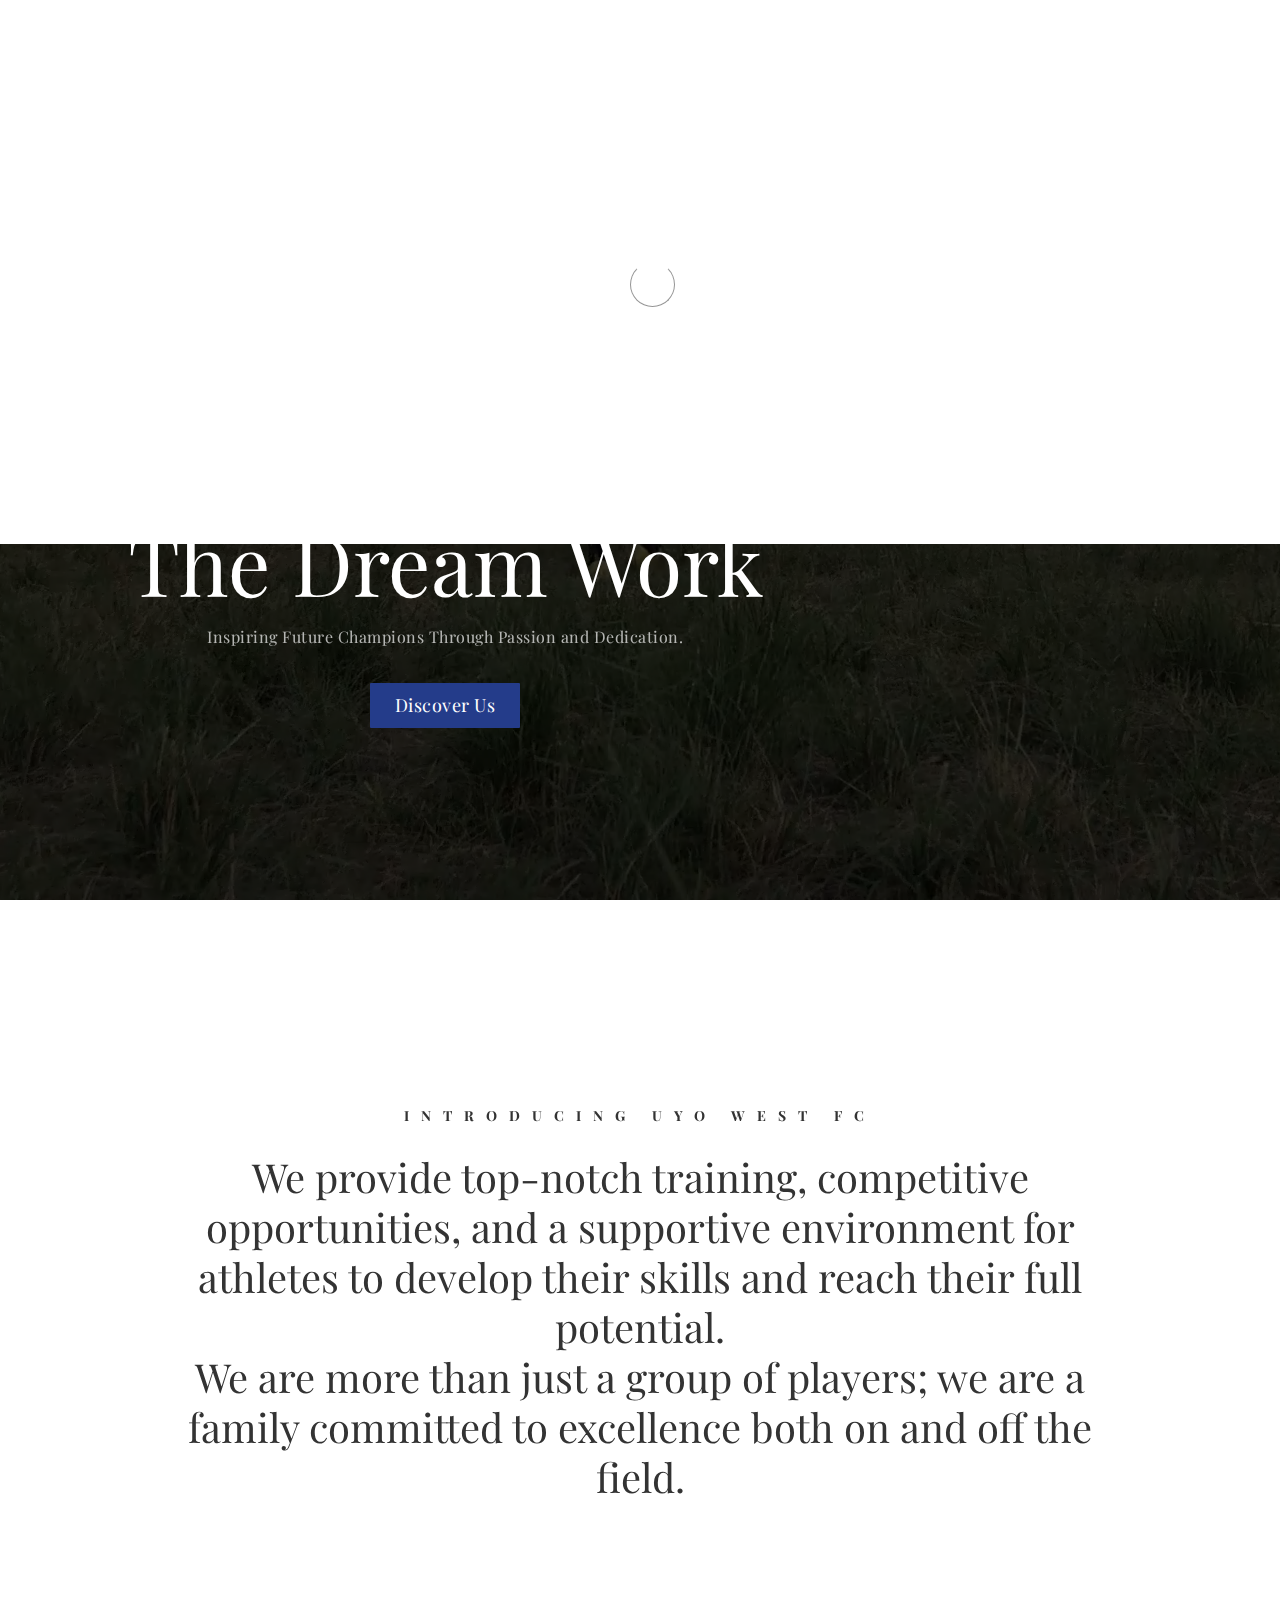
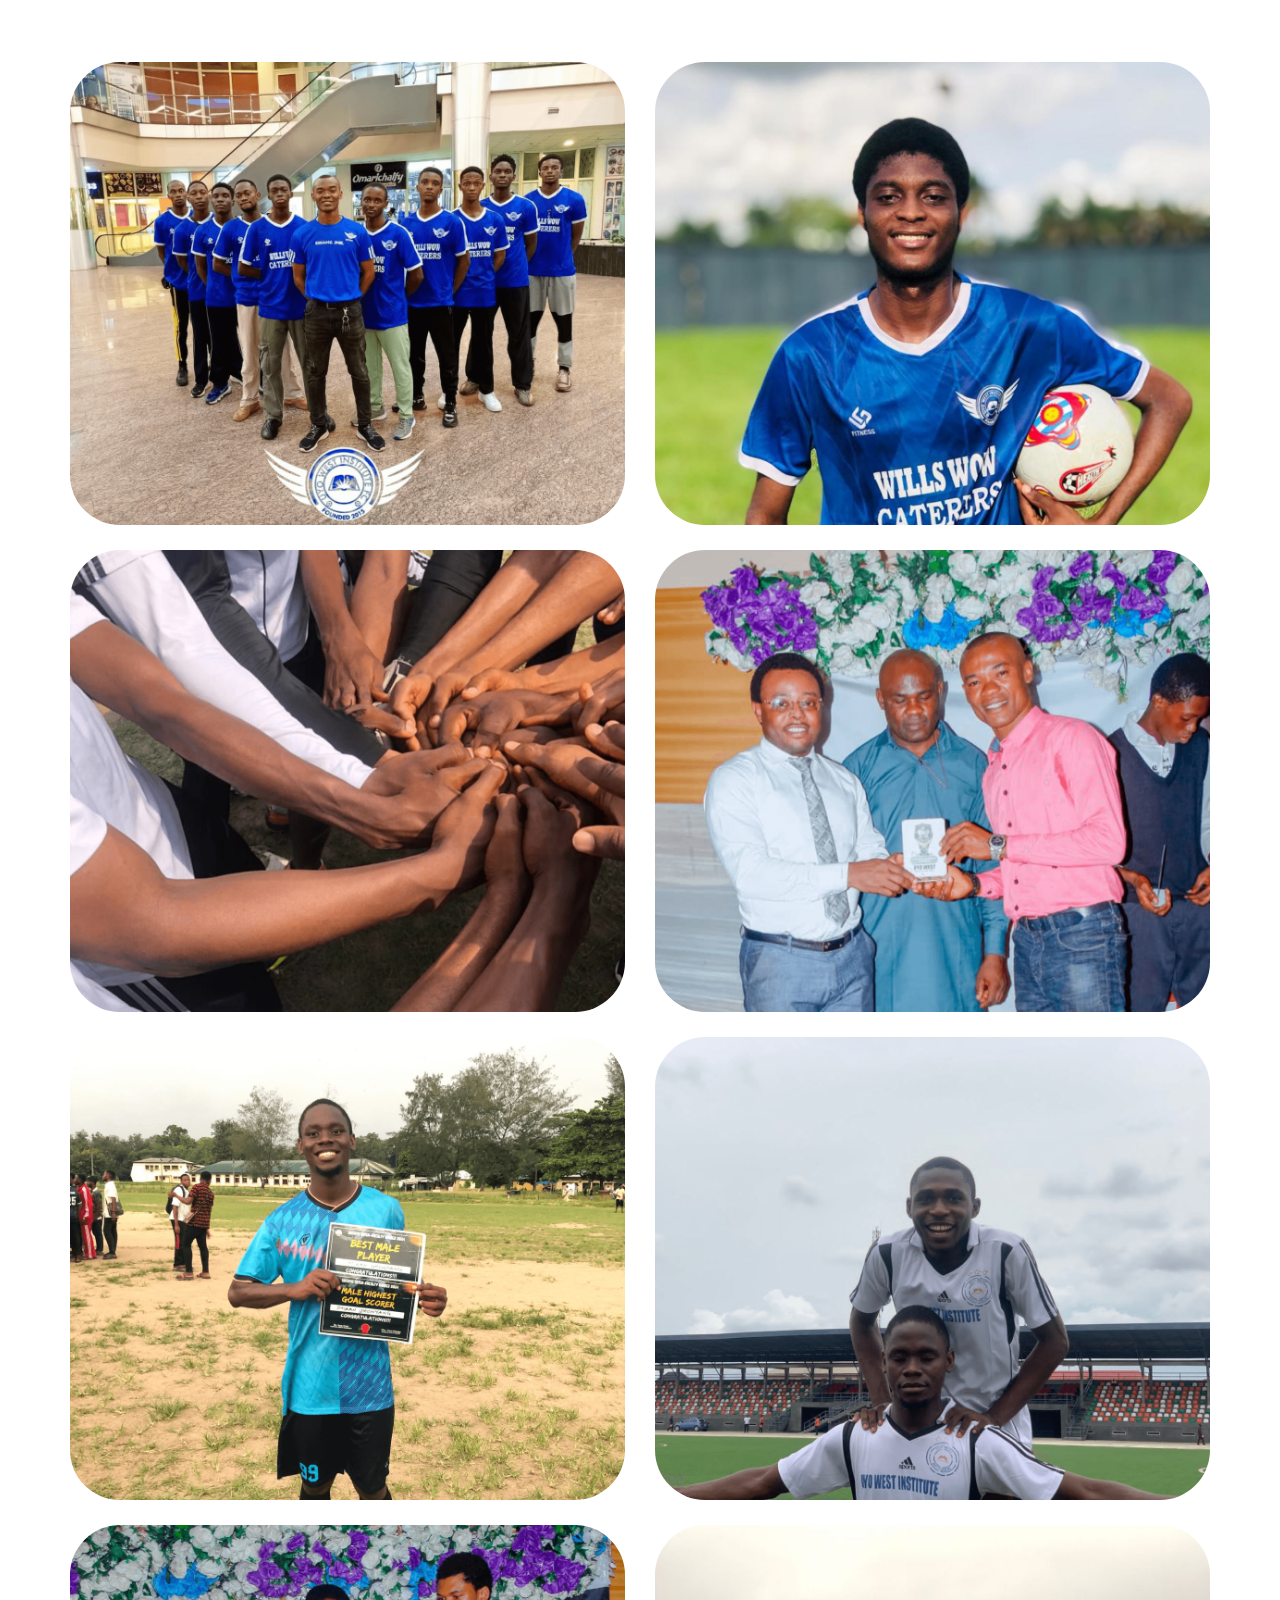
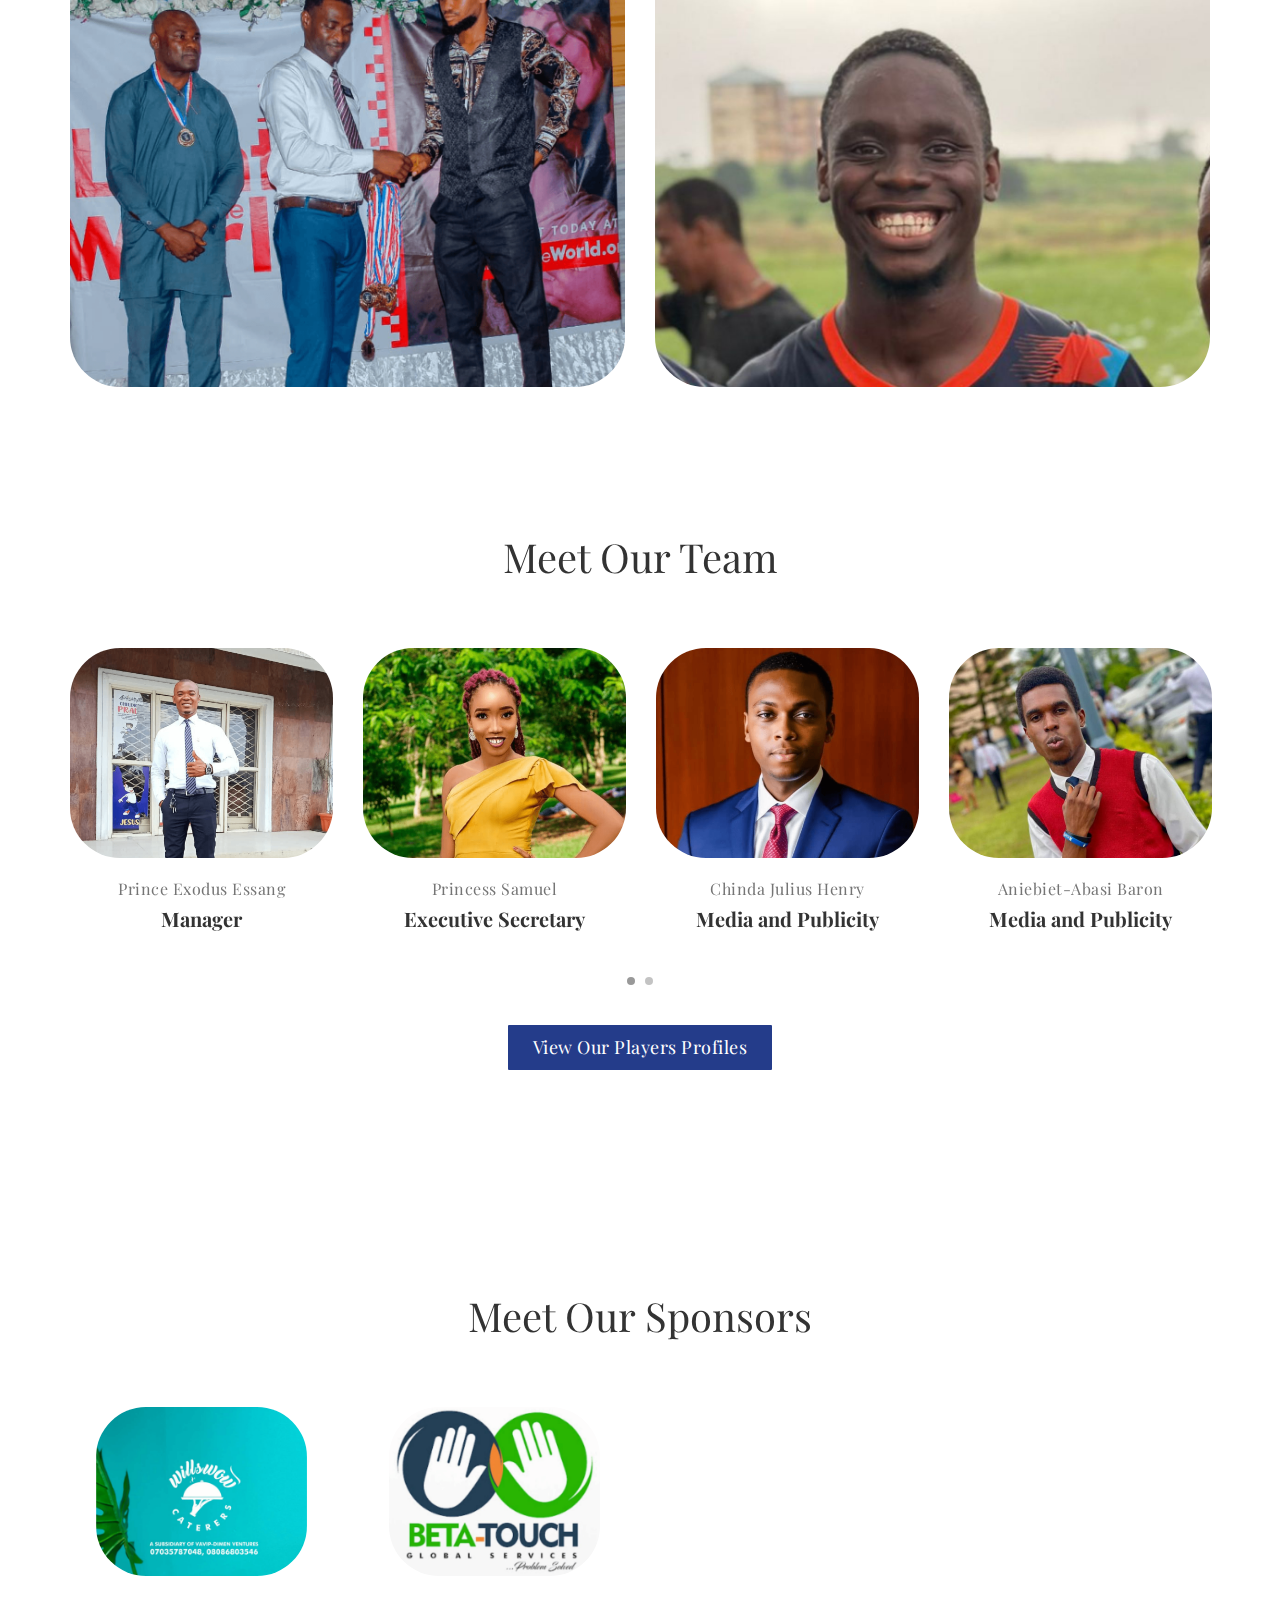
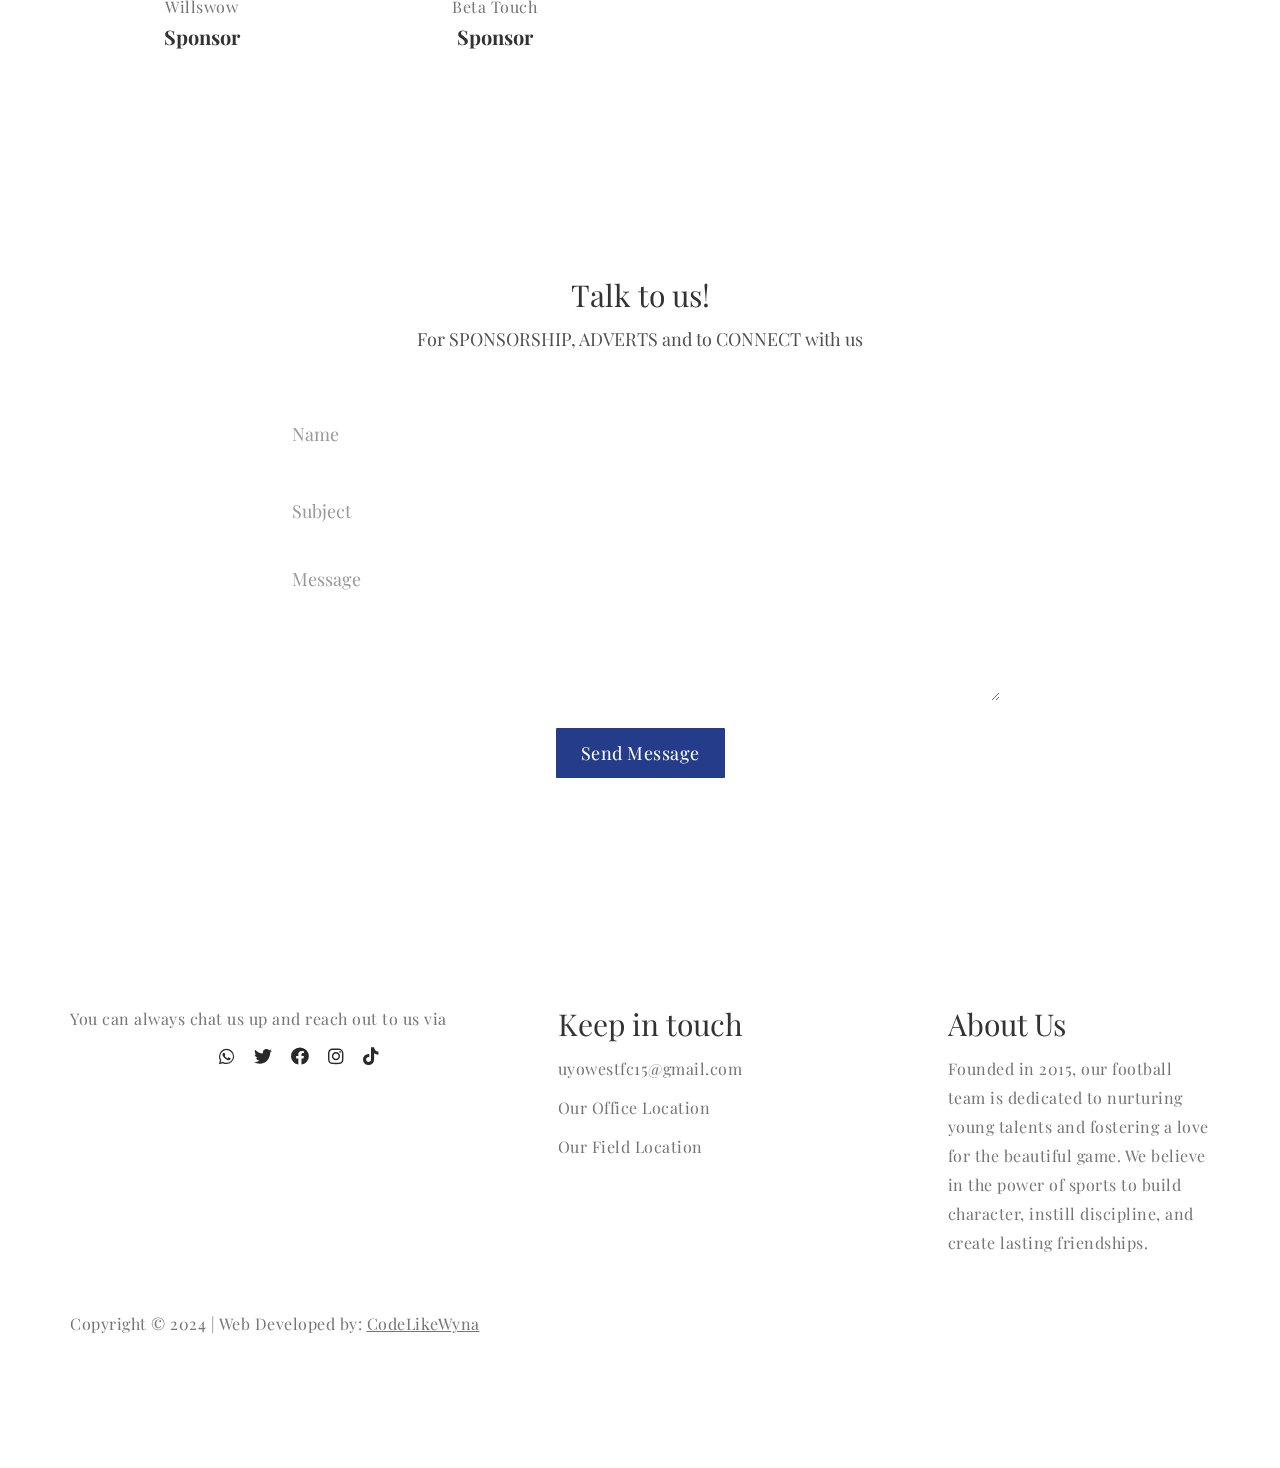
<file: index.html>
<!DOCTYPE html>
<html lang="en">
<head>

<title>UYO WEST FOOTBALL CLUB</title>


<meta charset="UTF-8">
<meta http-equiv="X-UA-Compatible" content="IE=Edge">
<meta name="description" content="">
<meta name="keywords" content="">
<meta name="author" content="">
<meta name="viewport" content="width=device-width, initial-scale=1, maximum-scale=1">

<link rel="stylesheet" href="css/bootstrap.min.css">
<link rel="stylesheet" href="css/font-awesome.min.css">
<link rel="stylesheet" href="css/magnific-popup.css">

<link rel="stylesheet" href="https://cdnjs.cloudflare.com/ajax/libs/font-awesome/5.15.4/css/all.min.css">
<link rel="stylesheet" href="css/owl.theme.css">
<link rel="stylesheet" href="css/owl.carousel.css">

<!-- MAIN CSS -->
<link rel="stylesheet" href="css/codelikewyna-style.css">

</head>
<body>

<!-- PRE LOADER -->
<div class="preloader">
     <div class="spinner">
          <span class="sk-inner-circle"></span>
     </div>
</div>


<!-- MENU -->
<div class="navbar custom-navbar navbar-fixed-top" role="navigation">
     <div class="container">

          <!-- NAVBAR HEADER -->
       
          <div class="navbar-header">
            
               <button class="navbar-toggle" data-toggle="collapse" data-target=".navbar-collapse">
                    <span class="icon icon-bar"></span>
                    <span class="icon icon-bar"></span>
                    <span class="icon icon-bar"></span>
               </button>
            
               <!-- lOGO -->
            <img src="images/uyowestlogo.jpg" height="45px" width="69px" id="navbar-logo">
                         <a href="index.html" class="navbar-brand">UYO WEST FC</a>
          </div>

          <!-- MENU LINKS -->
          <div class="collapse navbar-collapse">
               <ul class="nav navbar-nav navbar-right">
                    <li><a href="#home" class="smoothScroll">Home</a></li>
                    <li><a href="#about" class="smoothScroll">Studio</a></li>
                    <li><a href="playerprofile.html" class="smoothScroll">Our Players Profiles</a></li>  
                    <li><a href="#team" class="smoothScroll">Our Team & Sponsors</a></li> 
                    <li><a href="clubprofile.html" class="smoothScroll">Club's Profile and History</a></li>
                        <li><a href="https://chat.whatsapp.com/FXKT6tZRQlMGWgKXsUk5wH" class="smoothScroll">Join Our WhatsApp group</a></li>                                        
                    <li><a href="#contact" class="smoothScroll">Let's talk</a></li>
               </ul>
          </div>

     </div>
</div>


<!-- HOME -->
<section id="home" class="parallax-section">
     <div class="overlay"></div>
     <div class="container">
          <div class="row">

               <div class="col-md-8 col-sm-12">
                    <div class="home-text">
                      <div class="videocontainer">
                       <div align="center"> <img src="images/uyowestlogo.jpg" height="80px" width="140px">

                         <h1>Team Work Makes The Dream Work</h1>
                         <p>Inspiring Future Champions Through Passion and Dedication.</p>
                         <ul class="section-btn">
                              <a href="#about" class="smoothScroll"><span data-hover="Discover Us">Discover Us</span></a>
                         </ul>
                         
                       </div>
</div>
                    </div>
               </div>

          </div>
     </div>

     <!-- Video -->
     <video controls="true" autoplay="" loop="" muted poster="images/uyowestlogo.jpg" playsinline>
          <source src="videos/video.mp4" type="video/mp4">
          Your browser does not support the video tag.
     </video>
</section>


<!-- ABOUT -->
<section id="about" class="parallax-section">
     <div class="container">
          <div class="row">

               <div class="col-md-offset-1 col-md-10 col-sm-12">
                    <div class="about-info">
                         <h3>Introducing Uyo West FC</h3>
                         <h1>We provide top-notch training, competitive opportunities, and a supportive environment for  athletes to develop their skills and reach their full potential. <br>We are more than just a group of players; we are a family committed to excellence both on and off the field.</h1>
                    </div>
               </div>

          </div>
     </div>
</section>


<!-- PROJECT -->
<section id="project" class="parallax-section">
     <div class="container">
          <div class="row">

               <div class="col-md-6 col-sm-6">
                    <!-- PROJECT ITEM -->
                    <div class="project-item">
                         <a href="images/project-image1.png" class="image-popup">
                              <img src="images/project-image1.png" class="img-responsive" alt="">
                         
                              <div class="project-overlay">
                                   <div class="project-info">
                                        <h1>Our official team</h1>
                                        <h3>Click to pop up!</h3>
                                   </div>
                              </div>
                         </a>
                    </div>
               </div>

               <div class="col-md-6 col-sm-6">
                    <!-- PROJECT ITEM -->
                    <div class="project-item">
                         <a href="images/project-image2.png" class="image-popup">
                              <img src="images/project-image2.png" class="img-responsive" alt="">
                         
                              <div class="project-overlay">
                                   <div class="project-info">
                                        <h1>Our Home Jersey</h1>
                                       
                                   </div>
                              </div>
                         </a>
                    </div>
               </div>

               <div class="col-md-6 col-sm-6">
                    <!-- PROJECT ITEM -->
                    <div class="project-item">
                         <a href="images/project-image3.png" class="image-popup">
                              <img src="images/project-image3.png" class="img-responsive" alt="">
                         
                              <div class="project-overlay">
                                   <div class="project-info">
                                        <h1>TOGETHER WE STAND</h1>
                                        <h3>We Never Give Up</h3>
                                   </div>
                              </div>
                         </a>
                    </div>
               </div>

               <div class="col-md-6 col-sm-6">
                    <!-- PROJECT ITEM -->
                    <div class="project-item">
                         <a href="images/project-image4.png" class="image-popup">
                              <img src="images/project-image4.png" class="img-responsive" alt="">
                         
                              <div class="project-overlay">
                                   <div class="project-info">
                                         <h1>COACH OF THE YEAR 2023</h1>
                                        <h3>Prince Exodus Essang</h3>
                                   </div>
                              </div>
                         </a>
                    </div>
               </div>
               <div class="col-md-6 col-sm-6">
                    <!-- PROJECT ITEM -->
                    <div class="project-item">
                         <a href="images/project-image5.png" class="image-popup">
                              <img src="images/project-image5.png" class="img-responsive" alt="">
                         
                              <div class="project-overlay">
                                   <div class="project-info">
                                        <h1>MALE HIGHEST GOAL SCORER AND BEST MALE PLAYER (VC TOURNAMENT CUP/FACULTY OF ENGINEERING) 2024</h1>
                                     <!--<h1>TOP SCORER</h1>-->
                                        <h3>Imikan Umoinyang</h3>
                                   </div>
                              </div>
                         </a>
                    </div>
               </div>
                      

               <div class="col-md-6 col-sm-6">
                    <!-- PROJECT ITEM -->
                    <div class="project-item">
                         <a href="images/project-image6.png" class="image-popup">
                              <img src="images/project-image6.png" class="img-responsive" alt="">
                         
                              <div class="project-overlay">
                                   <div class="project-info">
                                        <h1>OUR AWAY JERSEY</h1>
                                         <!--<h3>Sed ligula accumsan</h3> -->
                                   </div>
                              </div>
                         </a>
                    </div>
               </div>
                      
                                     <div class="col-md-6 col-sm-6">
                    <!-- PROJECT ITEM -->
                    <div class="project-item">
                         <a href="images/project-image7.png" class="image-popup">
                              <img src="images/project-image7.png" class="img-responsive" alt="">
                         
                              <div class="project-overlay">
                                   <div class="project-info">
                                        <h1>SPORTSMAN OF THE YEAR - 2023</h1>
                                        <h3>Clinton Charles</h3> 
                                   </div>
                              </div>
                         </a>
                    </div>
               </div>
            
             <div class="col-md-6 col-sm-6">
                    <!-- PROJECT ITEM -->
                    <div class="project-item">
                         <a href="images/project-image8.png" class="image-popup">
                              <img src="images/project-image8.png" class="img-responsive" alt="">
                         
                              <div class="project-overlay">
                                   <div class="project-info">
                                        <h1>Top scorer And Best Player (DEAN TOURNAMENT CUP/DEPARTMENT OF MECHANICAL ENGINEERING)- 2024</h1>
                                        <h3>Imikan Umoinyang</h3> 
                                   </div>
                              </div>
                         </a>
                    </div>
               </div>



                      

          </div>
     </div>
</section>
                      
                      
                      
                      
                      


<!-- TEAM -->
<section id="team" class="parallax-section">
     <div class="container">
          <div class="row">

               <div class="col-md-offset-2 col-md-8 col-sm-12">
                    <!-- SECTION TITLE -->
                    <div class="section-title">
                         <h1>Meet Our Team</h1>
                    </div>
               </div>

               <div class="clearfix"></div>

               <div id="owl-team" class="owl-carousel">
                    <div class="col-md-4 col-sm-4 item">
                         <div class="team-item">
                              <img src="images/team-image1.png" class="img-responsive" alt="">
                              <div class="team-overlay">
                              </div>
                         </div>
                         <p>Prince Exodus Essang</p>
                         <h3>Manager</h3>
                    </div>

                    <div class="col-md-4 col-sm-4 item">
                         <div class="team-item">
                              <img src="images/team-image4.png" class="img-responsive" alt="">
                              <div class="team-overlay">
                              </div>
                         </div>
                         <p>Princess Samuel</p>
                         <h3>Executive Secretary</h3>
                    </div>

                    <div class="col-md-4 col-sm-4 item">
                         <div class="team-item">
                              <img src="images/team-image2.png" class="img-responsive" alt="">
                              <div class="team-overlay">
                              
                              </div>
                         </div>
                         <p>Chinda Julius Henry</p>
                         <h3>Media and Publicity</h3>
                    </div>

                 
                 <div class="col-md-4 col-sm-4 item">
                         <div class="team-item">
                              <img src="images/team-image9.png" class="img-responsive" alt="">
                              <div class="team-overlay">
                            
                              </div>
                         </div>
                         <p>Aniebiet-Abasi Baron</p>
                         <h3>Media and Publicity</h3>
                    </div>


                    <div class="col-md-4 col-sm-4 item">
                         <div class="team-item">
                              <img src="images/team-image10.png" class="img-responsive" alt="">
                              <div class="team-overlay">
                              </div>
                         </div>
                         <p>Angel Orji </p>
                         <h3>Financial Secretary</h3>
                    </div>
                 
                    <div class="col-md-4 col-sm-4 item">
                         <div class="team-item">
                              <img src="images/team-image5.png" class="img-responsive" alt="">
                              <div class="team-overlay">
                              </div>
                         </div>
                         <p>Isaac Dinah</p>
                         <h3>Welfare Team</h3>
                    </div>
                                      
                      
                                          <div class="col-md-4 col-sm-4 item">
                         <div class="team-item">
                              <img src="images/team-image6.png" class="img-responsive" alt="">
                              <div class="team-overlay">
                              </div>
                         </div>
                         <p>Johnson Edikan</p>
                         <h3>Medical team</h3>
                    </div>
                      
                      
                                          <div class="col-md-4 col-sm-4 item">
                         <div class="team-item">
                              <img src="images/team-image8.png" class="img-responsive" alt="">
                              <div class="team-overlay">
                              </div>
                         </div>
                         <p>Joseph Bassey</p>
                         <h3>Therapist</h3>
                    </div>
                    
                      
               </div>

          </div>
     </div>
       
                      
     <ul class="section-btn">
          <a href="playerprofile.html" class="smoothScroll"><span data-hover="Players Profile">View Our Players Profiles</span></a>
     </ul>
       
       
</section>
  
  
  <section id="team" class="parallax-section">
     <div class="container">
          <div class="row">

               <div class="col-md-offset-2 col-md-8 col-sm-12">
                    <!-- SECTION TITLE -->
                    <div class="section-title">
                         <h1>Meet Our Sponsors</h1>
                    </div>
               </div>

               <div class="clearfix"></div>

               <div id="owl-team2" class="owl-carousel">
                                               
                    <div class="col-md-4 col-sm-4 item">
                         <div class="team-item">
                              <img src="images/team-image3.png" class="img-responsive" id="sponsor1" alt="">
                              <div class="team-overlay">
                                   <ul class="social-icon">
                                        <li><a href="tel:+2347035787048" class="fa fa-phone"></a></li>
                                        <li><a href="https://wa.me/2347035787048" class="fab fa-whatsapp"></a></li>
                                   </ul>
                              </div>
                         </div>
                         <p>Willswow</p>
                         <h3>Sponsor</h3>
                    </div>
                 
           
                 
                        <div class="col-md-4 col-sm-4 item">
                         <div class="team-item">
                              <img src="images/team-image7.png" class="img-responsive" id="sponsor2" alt="">
                              <div class="team-overlay">
                                    <ul class="social-icon">
                                       <li><a href="https://wa.me/2347032751168" class="fab fa-whatsapp"></a></li>
           
                              </div>
                         </div>
                         <p>Beta Touch</p>
                         <h3>Sponsor</h3>
                    </div>
                      
                      
                    
                      
               </div>

          </div>
          </div>
                            
             
</section>
                      
                      
                      


<!-- CONTACT -->
<section id="contact" class="parallax-section">
     <div class="container">
          <div class="row">

               <div class="col-md-offset-3 col-md-6 col-sm-12">
                    <div class="section-title">
                         <h2>Talk to us!</h2>
                      <h4>For SPONSORSHIP, ADVERTS and to CONNECT with us</h4>
                    </div>
               </div>

               <div class="clearfix"></div>

               <div class="col-md-offset-2 col-md-8 col-sm-12">
                    <!-- CONTACT FORM HERE -->
                    <form id="contact-form" onsubmit="send();" method="post" role="form">

                         <!-- IF MAIL SENT SUCCESSFULLY -->
                         <h6 class="text-success">Your message has been sent successfully. </h6>
                         
                         <!-- IF MAIL SENDING UNSUCCESSFULL -->
                         <h6 class="text-danger">E-mail must be valid and message must be longer than 1 character.</h6>

                         <div class="col-md-6 col-sm-6">
                              <input type="text" class="form-control" id="name" name="name" placeholder="Name">
                         </div>

                      <!--<div class="col-md-6 col-sm-6">
                              <input type="email" class="form-control" id="cf-email" name="email" placeholder="Email Address">
                         </div>
-->

                         <div class="col-md-12 col-sm-12">
                              <input type="text" class="form-control" id="subject" name="subject" placeholder="Subject">
                              <textarea class="form-control" rows="5" id="message" name="message" placeholder="Message"></textarea>
                         </div>

                         <div class="col-md-offset-4 col-md-4 col-sm-offset-4 col-sm-4">
                              <div class="section-btn">
                                   <button type="submit" class="form-control" id="cf-submit" name="submit"><span data-hover="Send Message">Send Message</span></button>
                              </div>
                   
                         </div>
                    </form>
               </div>

          </div>
     </div>
</section>

<!-- FOOTER -->
<footer>
     <div class="container">
          <div class="row">
                      
               <div class="col-md-5 col-sm-6">
                   
                    <p>You can always chat us up and reach out to us via</p>
                      <ul class="social-icon">
                      <li><a href="https://wa.me/2348144675782" class="fab fa-whatsapp"></a></li>
                         <li><a href="https://x.com/fc_UyoWest?t=-EgxGVt3PBGm8PG7slECbg&s=09" class="fab fa-twitter"></a></li>
                         <li><a href="https://www.facebook.com/profile.php?id=100093304428979&mibextid=ZbWKwL" class="fab fa-facebook"></a></li>
                         <li><a href="https://www.instagram.com/uyowest_fc?igsh=MTBuemJkcXk0YTF0NA==" class="fab fa-instagram"></a></li>
                         <li><a href="https://www.tiktok.com/@uyo_westfc?_t=8jM8AYav3cD&_r=1" class="fab fa-tiktok"></a></li>
                      
                    </ul>
                    
                    
               </div>
                      
                      

               <div class="col-md-4 col-sm-6">
                    <div class="footer-info">
                    	<h2>Keep in touch</h2>
  
                         <p><a href="mailto:uyowestfc15@gmail.com">uyowestfc15@gmail.com</a></p>
                         <p><a href="https://maps.app.goo.gl/hbyXBSfh8z2jEfbi8">Our Office Location</a></p>
                         <p><a href="https://maps.app.goo.gl/1DA52jorKePLQKh27">Our Field Location</a></p>
                    </div>
               </div>

               <div class="col-md-3 col-sm-12">
               		
                    <h2>About Us</h2>
                    <p>Founded in 2015, our football team is dedicated to nurturing young talents and fostering a love for the beautiful game. We believe in the power of sports to build character, instill discipline, and create lasting friendships.</p>
                    
               </div>

               <div class="clearfix"></div>

               <div class="col-md-12 col-sm-12">
                    <div class="copyright-text">
                         <p>Copyright © 2024
                         
                         | Web Developed by: <a rel="nofollow" href="https://codelikewyna.com.ng"><u>CodeLikeWyna</u></a></p>
                    </div>
               </div>
               
          </div>
     </div>
</footer>

<!-- SCRIPTS -->
<script src="js/jquery.js"></script>
<script src="js/bootstrap.min.js"></script>
<script src="js/jquery.parallax.js"></script>
<script src="js/owl.carousel.min.js"></script>
<script src="js/jquery.magnific-popup.min.js"></script>
<script src="js/magnific-popup-options.js"></script>
<script src="js/modernizr.custom.js"></script>
<script src="js/smoothscroll.js"></script>
<script src="js/custom.js"></script>
<script src="js/form.js"></script>

</body>
</html>
</file>
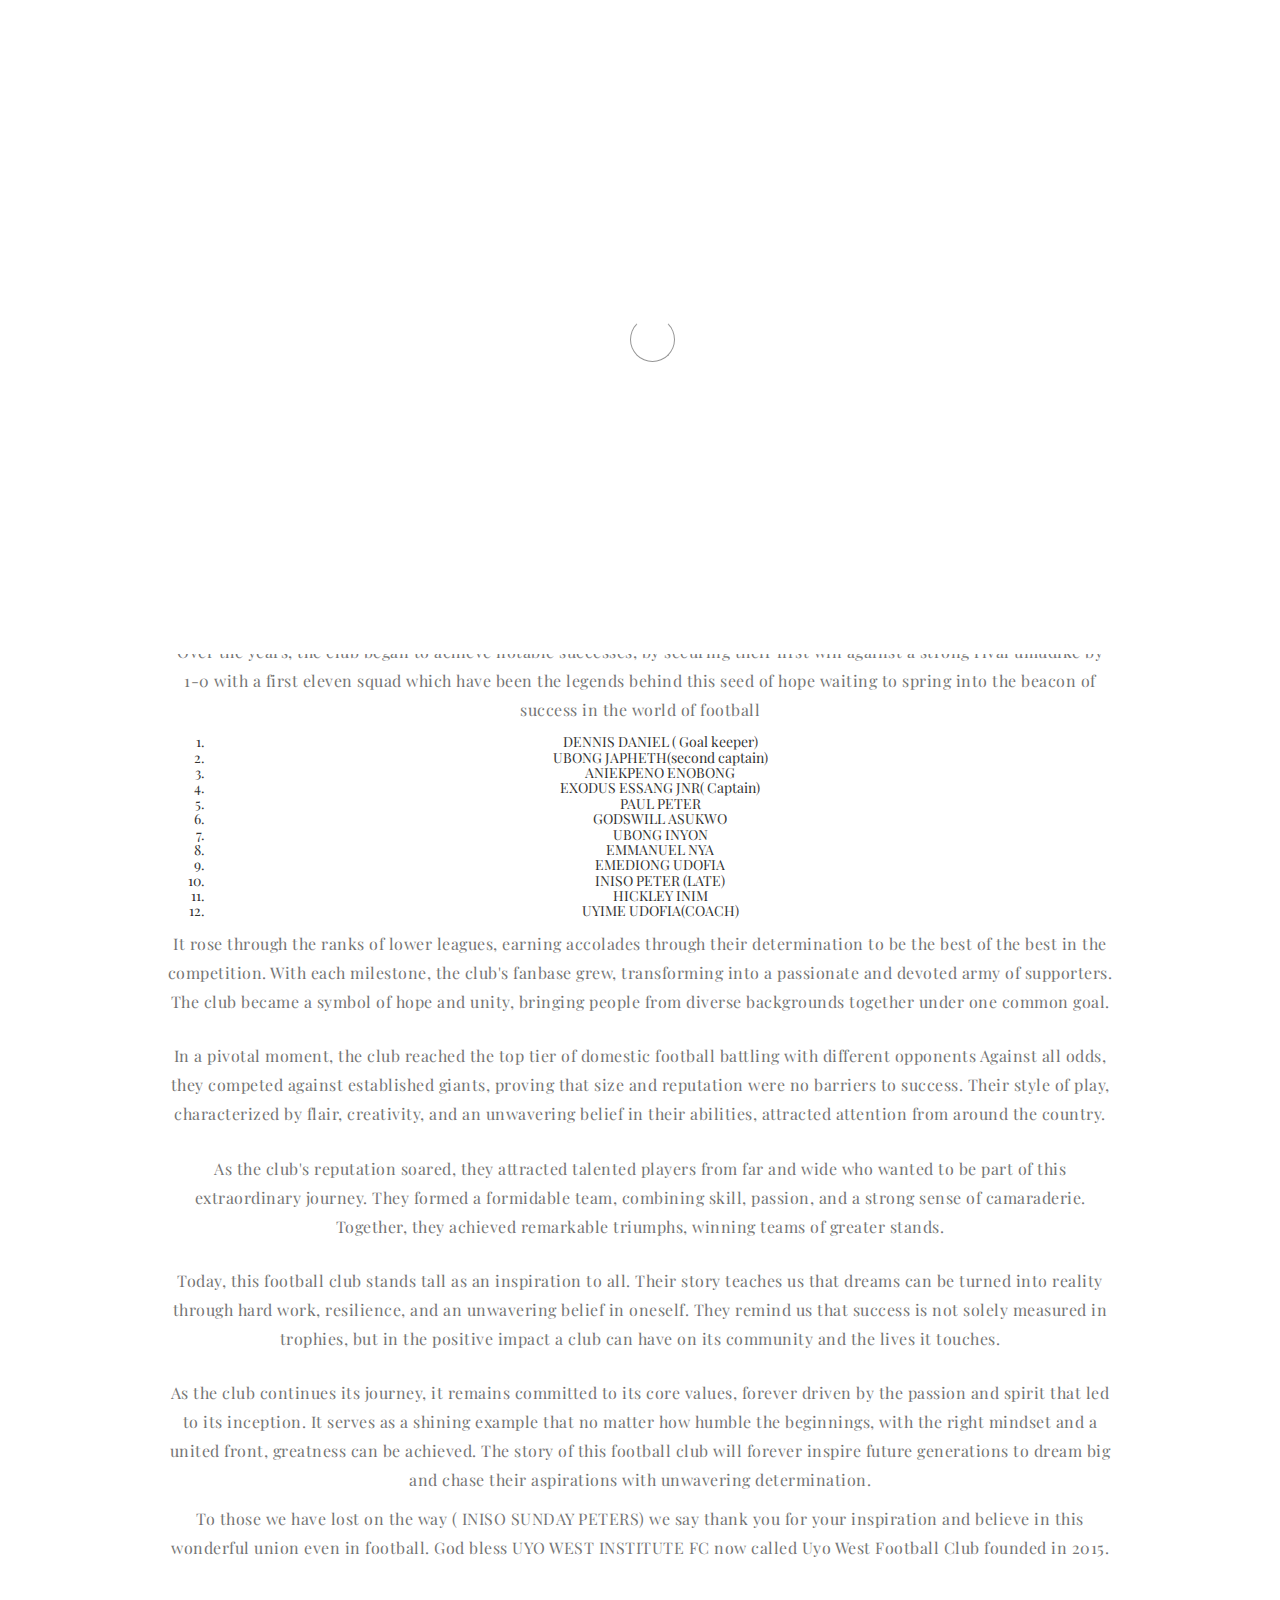
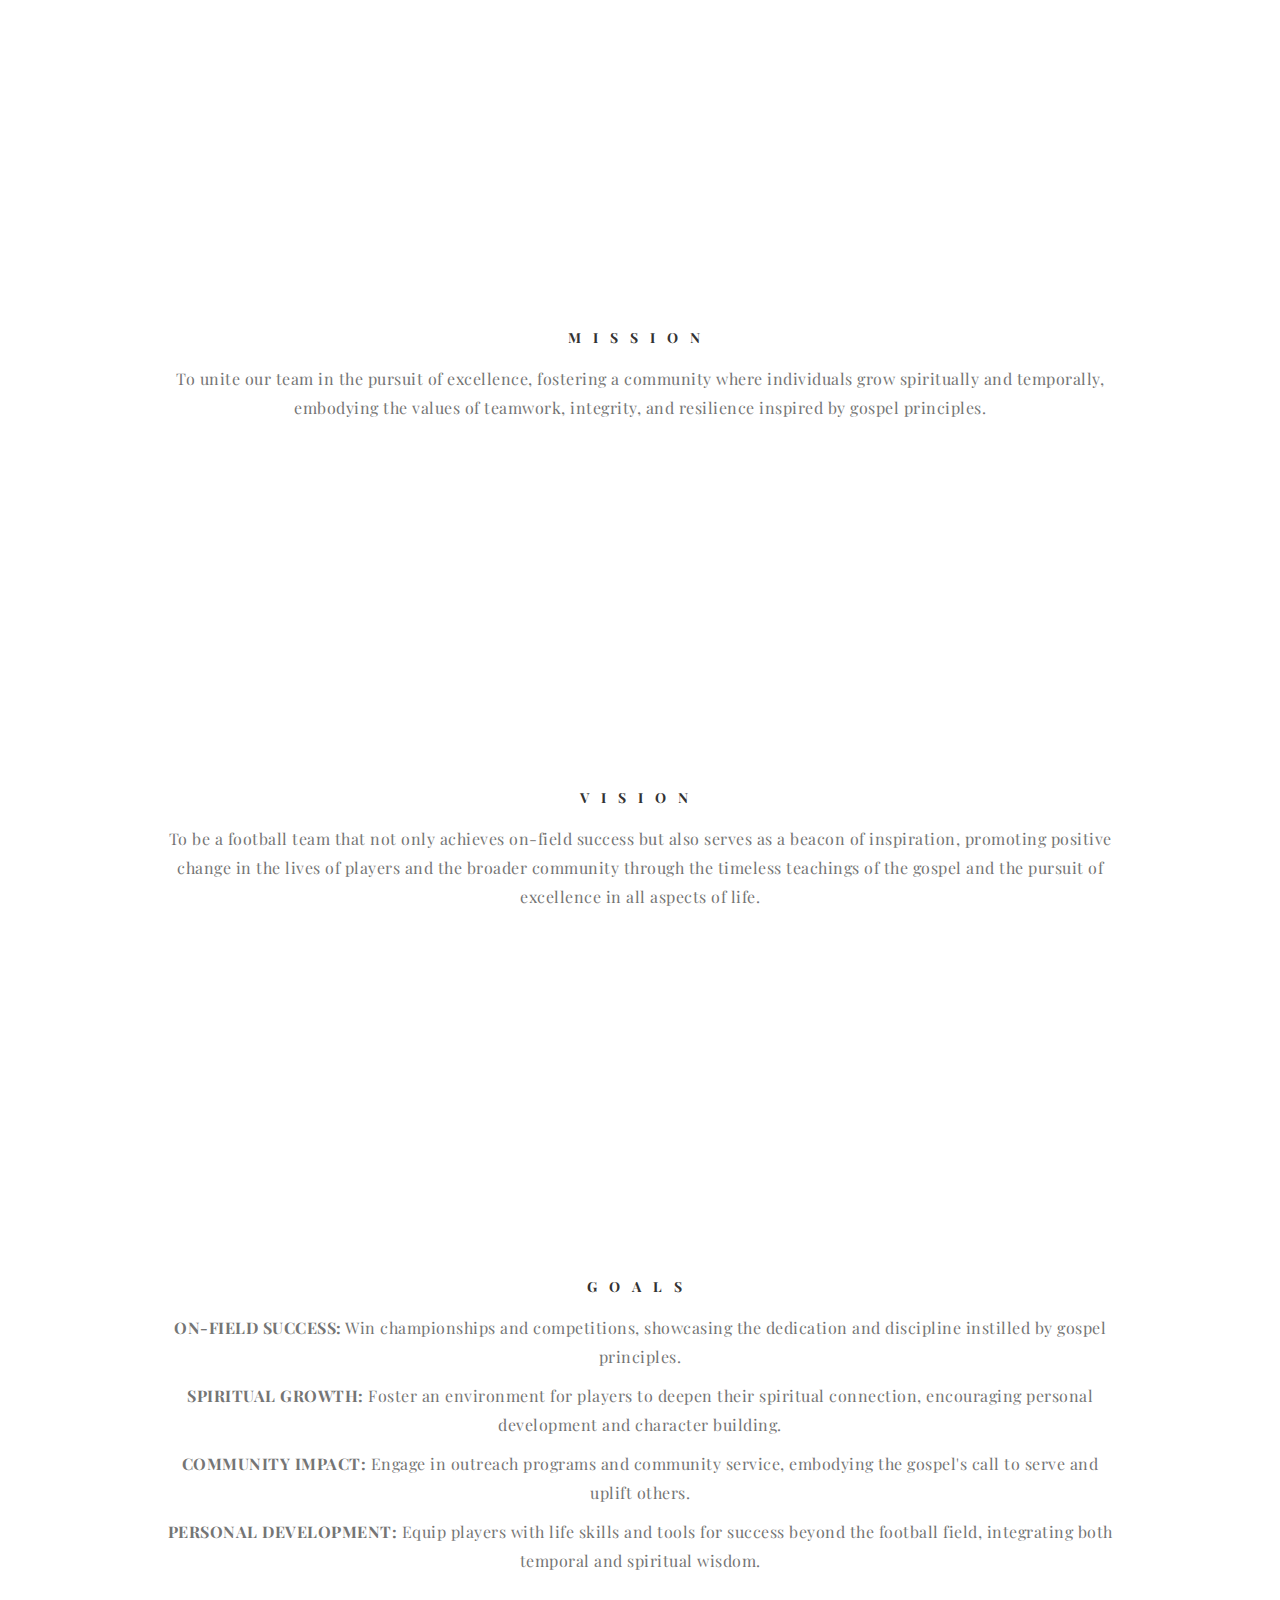
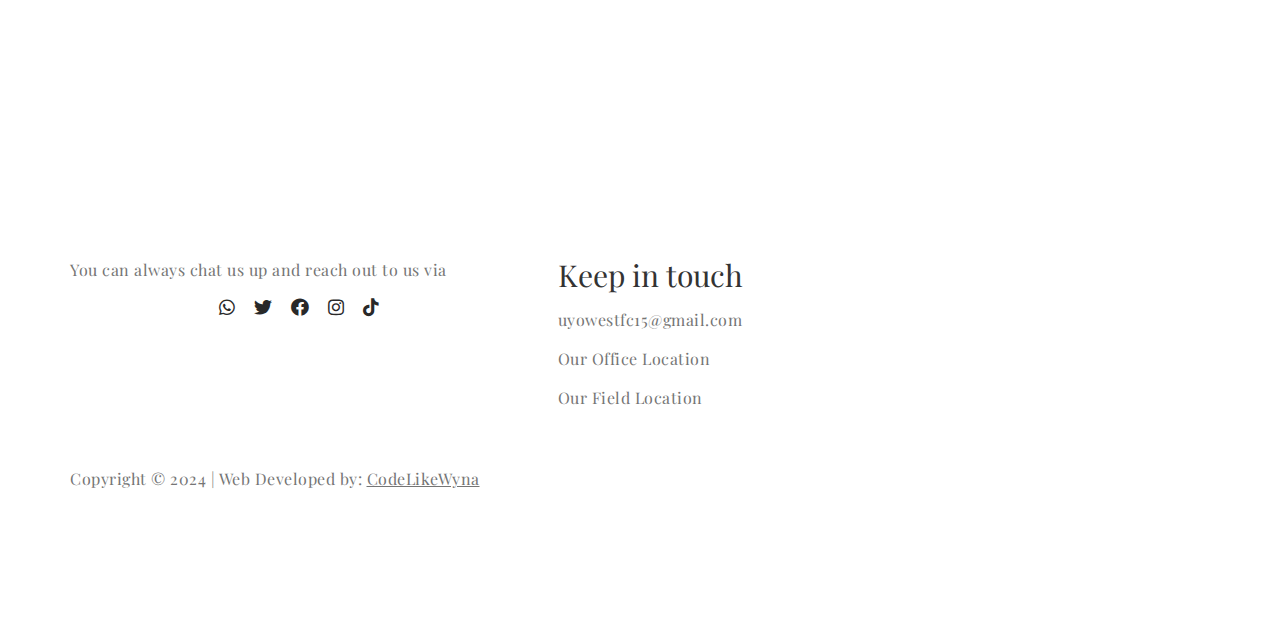
<file: clubprofile.html>
<!DOCTYPE html>
<html lang="en">
<head>

<title>CLUB PROFILE</title>


<meta charset="UTF-8">
<meta http-equiv="X-UA-Compatible" content="IE=Edge">
<meta name="description" content="">
<meta name="keywords" content="">
<meta name="author" content="">
<meta name="viewport" content="width=device-width, initial-scale=1, maximum-scale=1">

<link rel="stylesheet" href="css/bootstrap.min.css">
<link rel="stylesheet" href="css/font-awesome.min.css">
<link rel="stylesheet" href="css/magnific-popup.css">

<link rel="stylesheet" href="https://cdnjs.cloudflare.com/ajax/libs/font-awesome/5.15.4/css/all.min.css">
  <!-- <link rel="stylesheet" href="css/font-awesome.min.css">-->
<link rel="stylesheet" href="css/owl.theme.css">
<link rel="stylesheet" href="css/owl.carousel.css">

<!-- MAIN CSS -->
<link rel="stylesheet" href="css/codelikewyna-style.css">

</head>
<body>

<!-- PRE LOADER -->
<div class="preloader">
     <div class="spinner">
          <span class="sk-inner-circle"></span>
     </div>
</div>


<!-- MENU -->
<div class="navbar custom-navbar navbar-fixed-top" role="navigation">
     <div class="container">

          <!-- NAVBAR HEADER -->
       
          <div class="navbar-header">
            
               <button class="navbar-toggle" data-toggle="collapse" data-target=".navbar-collapse">
                    <span class="icon icon-bar"></span>
                    <span class="icon icon-bar"></span>
                    <span class="icon icon-bar"></span>
               </button>
            
               <!-- lOGO -->
            <img src="images/uyowestlogo.jpg" height="45px" width="69px" id="navbar-logo">
                         <a href="index.html" class="navbar-brand">UYO WEST FC</a>
          </div>

          <!-- MENU LINKS -->
          <div class="collapse navbar-collapse">
               <ul class="nav navbar-nav navbar-right">
                    <li><a href="index.html" class="smoothScroll">Home</a></li>
                    <li><a href="index.html#about" class="smoothScroll">Studio</a></li>
                    <li><a href="playerprofile.html" class="smoothScroll">Our Players</a></li>  
                    <li><a href="index.html#team" class="smoothScroll">Our Team & Sponsors</a></li>
                 <li><a href="https://chat.whatsapp.com/FXKT6tZRQlMGWgKXsUk5wH" class="smoothScroll">Join Our WhatsApp group</a></li> 
                    <li><a href="index.html#contact" class="smoothScroll">Let's talk</a></li>
               </ul>
          </div>

     </div>
</div>





<!-- ABOUT -->
<section id="about" class="parallax-section">
     <div class="container">
          <div class="row">

               <div class="col-md-offset-1 col-md-10 col-sm-12">
                    <div class="about-info">
                      
                      
                         <h3>Our History</h3>
                      
                         <h5>
<p>Once upon a time, in a great region filled with beautiful waters and diversities of culture a group of passionate individuals came together with a shared love for the beautiful game of football UYO WEST INSTITUTE FOOTBALL CLUB, founded 5 aug 2015, by INIOBONG ESSANG, UYIME UDOFIA AND LATE INISO PETER, After inter stake friendly match an  idea and a dream  was created, They dreamt of creating a club that would not only represent their community, religion and culture but also inspire generations to come. Thus, the journey of this football club began.</p>

<br><p>
                      In its early days, the club faced numerous challenges. Limited resources, a lack of recognition, and tough competition made the path to success seem arduous. However, the club's members remained undeterred, fueled by an unwavering determination to make their mark on the footballing world.
                    </p>
                      
<br><p>
  Through sheer dedication and perseverance, the club gradually started making progress. They built a strong First 11, nurturing young talent and instilling in them the values of hard work, discipline, and teamwork. The club's commitment to developing homegrown players became its defining feature, capturing the hearts of every man who sees fit to look. 
</p>
  
<br><p>
  Over the years, the club began to achieve notable successes, by securing their first win against a strong rival umudike by 1-0 with a first eleven squad which have been the legends behind this seed of hope waiting to spring into the beacon of success in the world of football </p>
  </p>
  
        <ol>
                      <li>DENNIS DANIEL ( Goal keeper) </li>  
                      <li> UBONG JAPHETH(second captain)</li>
                      <li> ANIEKPENO ENOBONG</li>
                      <li> EXODUS ESSANG JNR( Captain)</li>
                      <li> PAUL PETER</li>
                      <li> GODSWILL ASUKWO</li>
                      <li> UBONG INYON</li>
                      <li> EMMANUEL NYA</li>
                      <li> EMEDIONG UDOFIA</li>
                      <li> INISO PETER (LATE)</li>
                     <li> HICKLEY INIM </li>
                      <li> UYIME UDOFIA(COACH)</li>
                     
                    </ol>

<p>
  It rose through the ranks of lower  leagues, earning accolades through their determination to be the best of the best in the competition. With each milestone, the club's fanbase grew, transforming into a passionate and devoted army of supporters. The club became a symbol of hope and unity, bringing people from diverse backgrounds together under one common goal.
</p>
                      
                      <br><p>
                        In a pivotal moment, the club reached the top tier of domestic football battling with different opponents Against all odds, they competed against established giants, proving that size and reputation were no barriers to success. Their style of play, characterized by flair, creativity, and an unwavering belief in their abilities, attracted attention from around the country.
                      </p>
                      
<br><p>
  As the club's reputation soared, they attracted talented players from far and wide who wanted to be part of this extraordinary journey. They formed a formidable team, combining skill, passion, and a strong sense of camaraderie. Together, they achieved remarkable triumphs, winning teams of greater stands.
</p>
  
<br><p>
  Today, this football club stands tall as an inspiration to all. Their story teaches us that dreams can be turned into reality through hard work, resilience, and an unwavering belief in oneself. They remind us that success is not solely measured in trophies, but in the positive impact a club can have on its community and the lives it touches.
</p>
  
<br><p>As the club continues its journey, it remains committed to its core values, forever driven by the passion and spirit that led to its inception. It serves as a shining example that no matter how humble the beginnings, with the right mindset and a united front, greatness can be achieved. The story of this football club will forever inspire future generations to dream big and chase their aspirations with unwavering determination. 

<br><p>
  To those we have lost on the way ( INISO SUNDAY PETERS) we say thank you for your inspiration and believe in this wonderful union  even in football. God bless UYO WEST INSTITUTE FC  now called Uyo West Football Club founded in 2015.                      
                    </p>  
  </h5>
  
  </div>
    </div>
    </div>
    </div>
    </section>
  
  
  
  <section id="about" class="parallax-section">
     <div class="container">
          <div class="row">

               <div class="col-md-offset-1 col-md-10 col-sm-12">
                    <div class="about-info">
                      
                      
                         <h3>MISSION</h3>
                      
                         <h5>
<p>To unite our team in the pursuit of excellence, fostering a community where individuals grow spiritually and temporally, embodying the values of teamwork, integrity, and resilience inspired by gospel principles.
                    
                    </p>  
  </h5>
    </div>
    </div>
    </div>
    </div>
    </section>
  
  
  
    <section id="about" class="parallax-section">
     <div class="container">
          <div class="row">

               <div class="col-md-offset-1 col-md-10 col-sm-12">
                    <div class="about-info">
                      
                      
                         <h3>VISION</h3>
                      
                         <h5>
<p>To be a football team that not only achieves on-field success but also serves as a beacon of inspiration, promoting positive change in the lives of players and the broader community through the timeless teachings of the gospel and the pursuit of excellence in all aspects of life.
                    
                    </p>  
  </h5>
    </div>
    </div>
    </div>
    </div>
    </section>
    
  
      <section id="about" class="parallax-section">
     <div class="container">
          <div class="row">

               <div class="col-md-offset-1 col-md-10 col-sm-12">
                    <div class="about-info">
                      
                      
                         <h3>GOALS</h3>
                      
                         <h5>
<p><b>ON-FIELD SUCCESS:</b>
    Win championships and competitions, showcasing the dedication and discipline instilled by gospel principles.                   
                    </p>  
  </h5>
  
     <h5>
<p><b>SPIRITUAL GROWTH:</b>
    Foster an environment for players to deepen their spiritual connection, encouraging personal development and character building.            
                    </p>  
  </h5>
  
     <h5>
<p><b>COMMUNITY IMPACT:</b>
    Engage in outreach programs and community service, embodying the gospel's call to serve and uplift others.        
                    </p>  
  </h5>
                 
                    <h5>
<p><b>PERSONAL DEVELOPMENT:</b>
    Equip players with life skills and tools for success beyond the football field, integrating both temporal and spiritual wisdom.  
                    </p>  
  </h5>
    
  
                    </div>
               </div>

          </div>
     </div>
</section>


                      



                      
                      
                      




<!-- FOOTER -->
<footer>
     <div class="container">
          <div class="row">
                      
               <div class="col-md-5 col-sm-6">
                   
                    <p>You can always chat us up and reach out to us via</p>
                      <ul class="social-icon">
                      <li><a href="https://wa.me/2348144675782" class="fab fa-whatsapp"></a></li>
                         <li><a href="https://x.com/fc_UyoWest?t=-EgxGVt3PBGm8PG7slECbg&s=09" class="fab fa-twitter"></a></li>
                         <li><a href="https://www.facebook.com/profile.php?id=100093304428979&mibextid=ZbWKwL" class="fab fa-facebook"></a></li>
                         <li><a href="https://www.instagram.com/uyowest_fc?igsh=MTBuemJkcXk0YTF0NA==" class="fab fa-instagram"></a></li>
                         <li><a href="https://www.tiktok.com/@uyo_westfc?_t=8jM8AYav3cD&_r=1" class="fab fa-tiktok"></a></li>
                      
                    </ul>
                    
                    
               </div>
                      
                      

               <div class="col-md-4 col-sm-6">
                    <div class="footer-info">
                    	<h2>Keep in touch</h2>
  
                         <p><a href="mailto:uyowestfc15@gmail.com">uyowestfc15@gmail.com</a></p>
                         <p><a href="https://maps.app.goo.gl/hbyXBSfh8z2jEfbi8">Our Office Location</a></p>
                         <p><a href="https://maps.app.goo.gl/1DA52jorKePLQKh27">Our Field Location</a></p>
                    </div>
               </div>

            

               <div class="clearfix"></div>

               <div class="col-md-12 col-sm-12">
                    <div class="copyright-text">
                         <p>Copyright © 2024
                         
                         | Web Developed by: <a rel="nofollow" href="https://codelikewyna.com.ng"><u>CodeLikeWyna</u></a></p>
                    </div>
               </div>
               
          </div>
     </div>
</footer>

<!-- SCRIPTS -->
<script src="js/jquery.js"></script>
<script src="js/bootstrap.min.js"></script>
<script src="js/jquery.parallax.js"></script>
<script src="js/owl.carousel.min.js"></script>
<script src="js/jquery.magnific-popup.min.js"></script>
<script src="js/magnific-popup-options.js"></script>
<script src="js/modernizr.custom.js"></script>
<script src="js/smoothscroll.js"></script>
<script src="js/custom.js"></script>

</body>
</html>
</file>
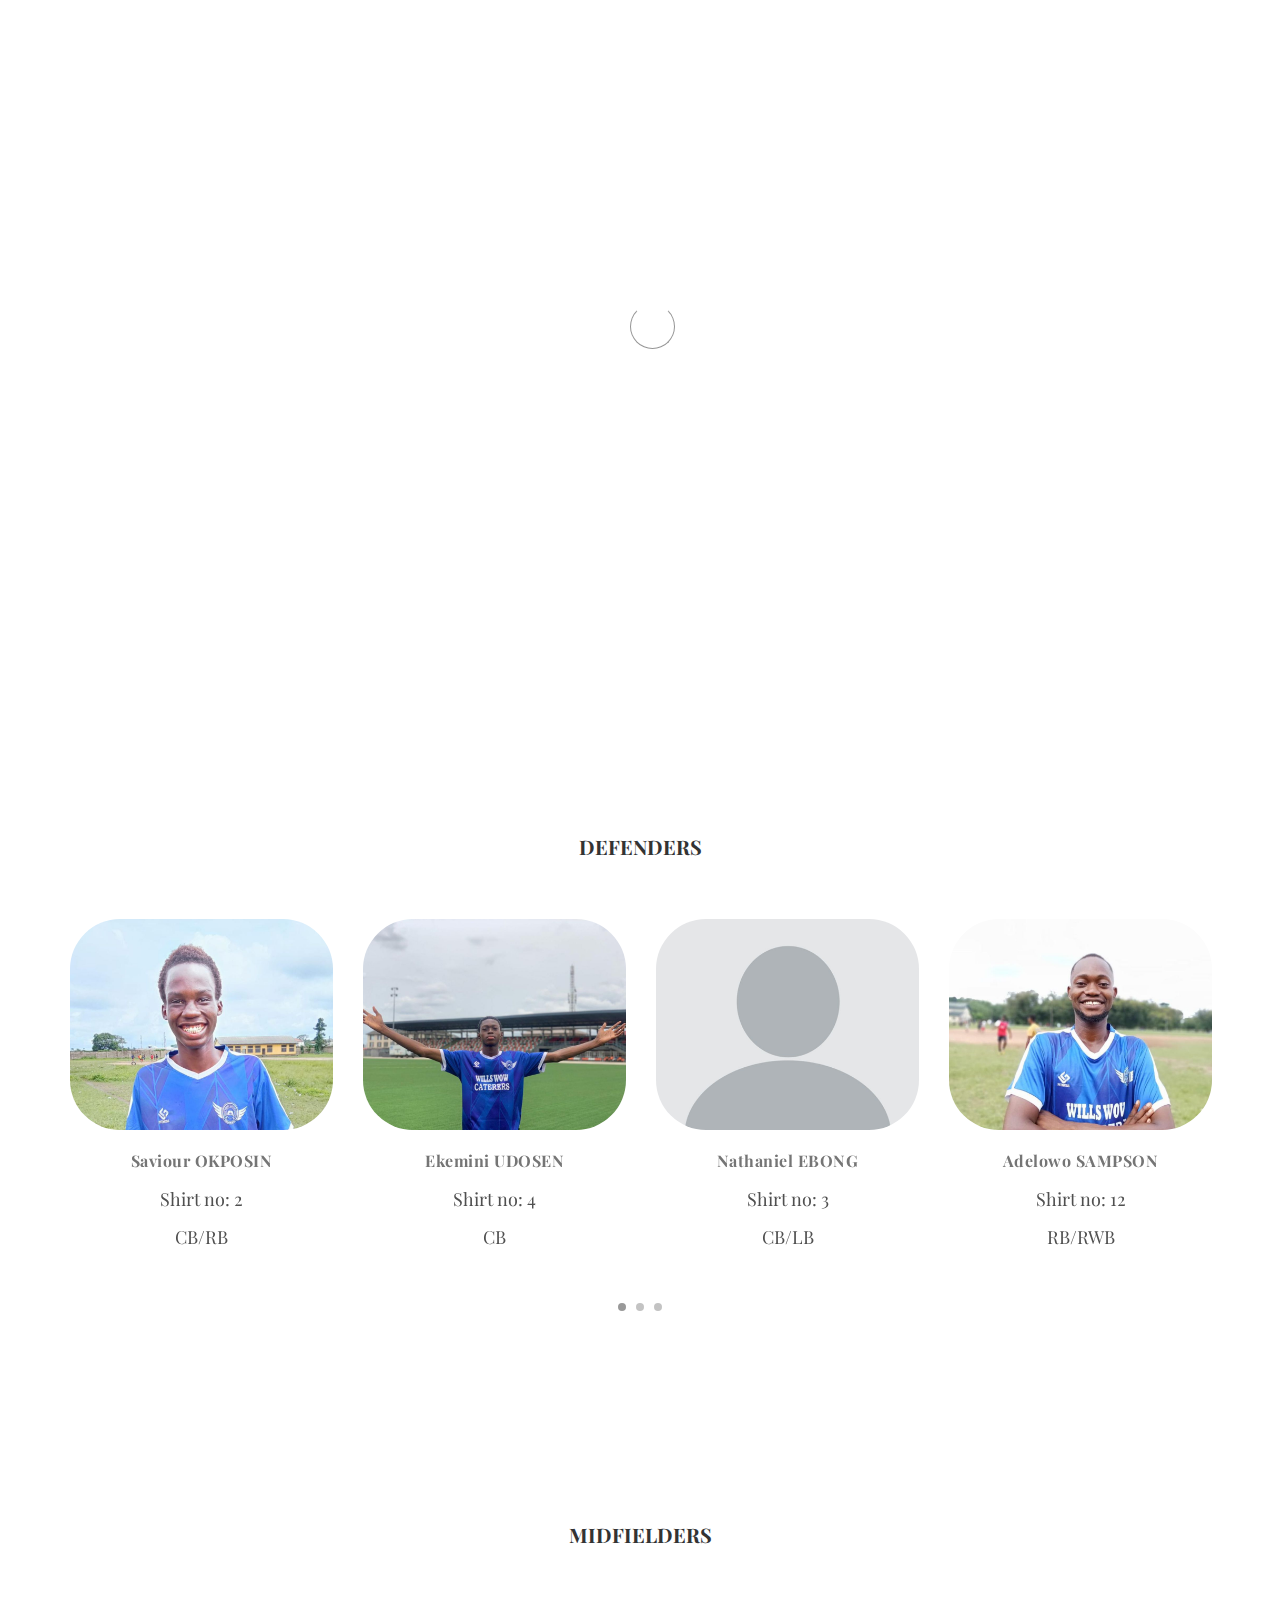
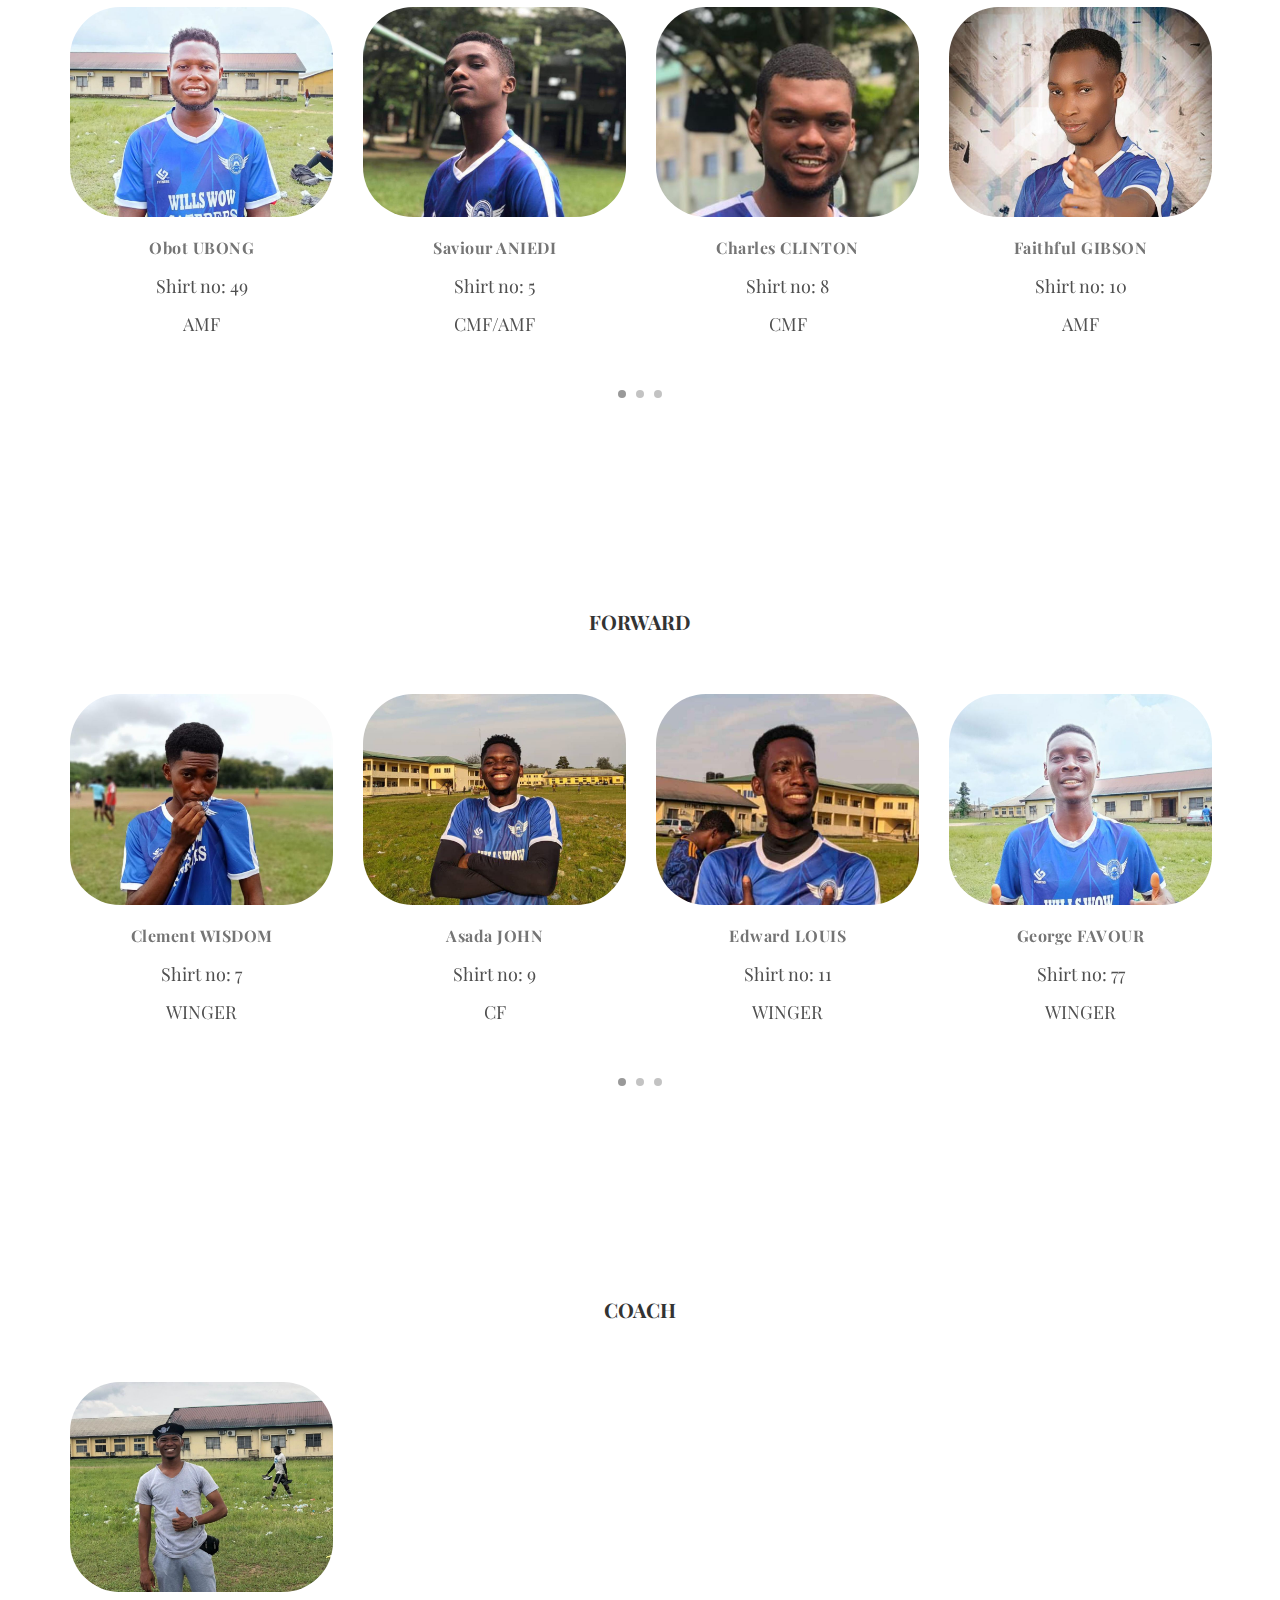
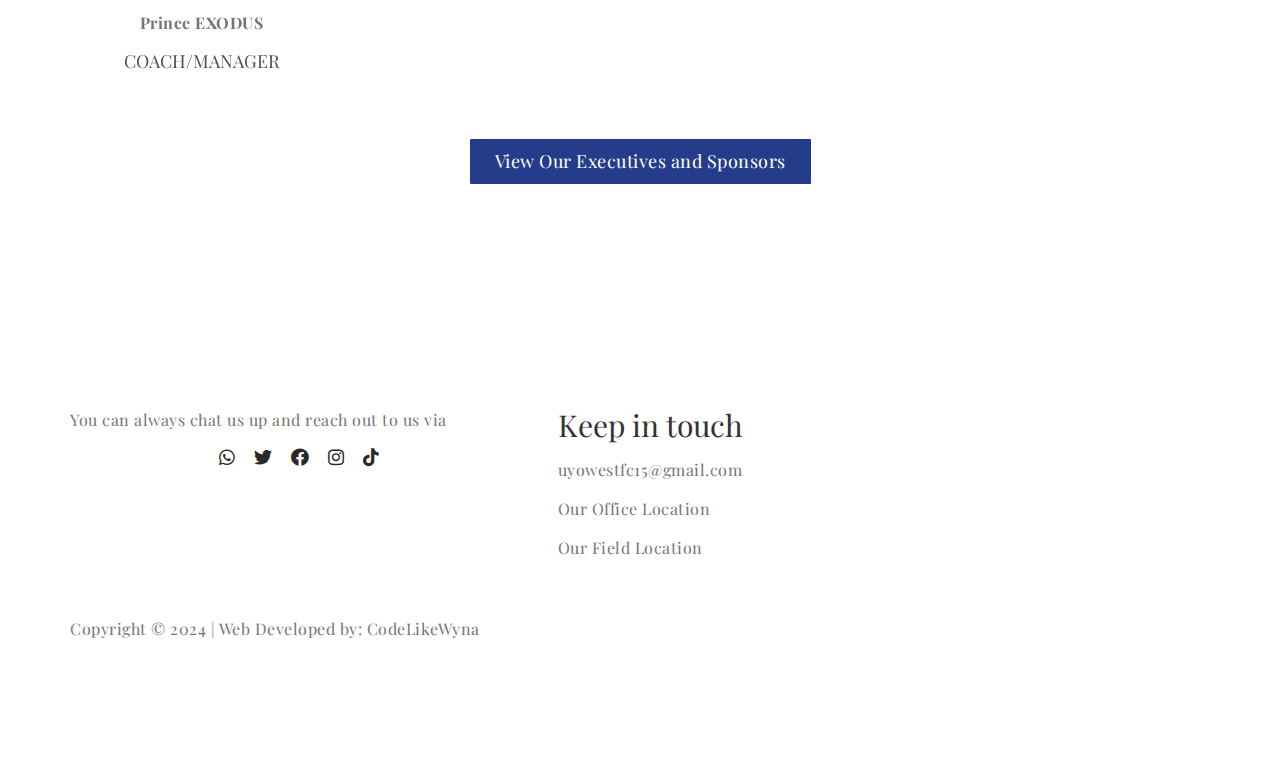
<file: playerprofile.html>
<!DOCTYPE html>
<html lang="en">
<head>

<title>UYO WEST PLAYERS PROFILE</title>


<meta charset="UTF-8">
<meta http-equiv="X-UA-Compatible" content="IE=Edge">
<meta name="description" content="">
<meta name="keywords" content="">
<meta name="author" content="">
<meta name="viewport" content="width=device-width, initial-scale=1, maximum-scale=1">

<link rel="stylesheet" href="css/bootstrap.min.css">
<link rel="stylesheet" href="css/font-awesome.min.css">
<link rel="stylesheet" href="css/magnific-popup.css">

<link rel="stylesheet" href="https://cdnjs.cloudflare.com/ajax/libs/font-awesome/5.15.4/css/all.min.css">
  <!-- <link rel="stylesheet" href="css/font-awesome.min.css">-->
<link rel="stylesheet" href="css/owl.theme.css">
<link rel="stylesheet" href="css/owl.carousel.css">

<!-- MAIN CSS -->
<link rel="stylesheet" href="css/codelikewyna-style.css">

</head>
<body>

<!-- PRE LOADER -->
<div class="preloader">
     <div class="spinner">
          <span class="sk-inner-circle"></span>
     </div>
</div>


<!-- MENU -->
<div class="navbar custom-navbar navbar-fixed-top" role="navigation">
     <div class="container">

          <!-- NAVBAR HEADER -->
       
          <div class="navbar-header">
            
               <button class="navbar-toggle" data-toggle="collapse" data-target=".navbar-collapse">
                    <span class="icon icon-bar"></span>
                    <span class="icon icon-bar"></span>
                    <span class="icon icon-bar"></span>
               </button>
            
               <!-- lOGO -->
            <img src="images/uyowestlogo.jpg" height="45px" width="69px" id="navbar-logo">
                         <a href="index.html" class="navbar-brand">UYO WEST FC</a>
          </div>

          <!-- MENU LINKS -->
          <div class="collapse navbar-collapse">
               <ul class="nav navbar-nav navbar-right">
                    <li><a href="index.html" class="smoothScroll">Home</a></li>
                    <li><a href="index.html#team" class="smoothScroll">Our Team and Sponsors</a></li>
                 <li><a href="clubprofile.html" class="smoothScroll">Club's Profile and History</a></li> 
                 <li><a href="https://chat.whatsapp.com/FXKT6tZRQlMGWgKXsUk5wH" class="smoothScroll">Join Our WhatsApp group</a></li> 
                    <li><a href="index.html#contact" class="smoothScroll">Let's talk</a></li>
               </ul>
          </div>

     </div>
</div>
                      
                      
                      
                      
                      


<!-- TEAM -->
<section id="team" class="parallax-section">
     <div class="container">
          <div class="row">
                      <h1>OUR PLAYERS PROFILE</h1>
               <div class="col-md-offset-2 col-md-8 col-sm-12">
                    <!-- SECTION TITLE -->
                    <div class="section-title">
                         <h3><b>GOAL KEEPER</b></h3>
                    </div>
               </div>

               <div class="clearfix"></div>

               <div id="owl-team" class="owl-carousel">
                    <div class="col-md-4 col-sm-4 item">
                         <div class="team-item">
                              <img src="images/GK-1.jpg" class="img-responsive" alt="">
                              <div class="team-overlay"></div>
                         </div>
                         <p><b>Essien KIMBALL</b></p>
                         <h4>Shirt no: 1</h4>
                         <h4>GK</h4>
                    </div>
                      
                      <div class="col-md-4 col-sm-4 item">
                         <div class="team-item">
                              <img src="images/emptyPlayer.jpg" class="img-responsive" alt="">
                              <div class="team-overlay"></div>
                         </div>
                         <p><b>Effiong EMMANUEL </b></p>
                         <h4>Shirt no: 40</h4>
                         <h4>GK</h4>
                    </div>
                      
                      <div class="col-md-4 col-sm-4 item">
                         <div class="team-item">
                              <img src="images/emptyPlayer.jpg" class="img-responsive" alt="">
                              <div class="team-overlay"></div>
                         </div>
                         <p><b>Abasi  UWAKMFON</b></p>
                         <h4>Shirt no: 41</h4>
                         <h4>GK</h4>
                    </div>
                      
                      <div class="col-md-4 col-sm-4 item">
                         <div class="team-item">
                              <img src="images/emptyPlayer.jpg" class="img-responsive" alt="">
                              <div class="team-overlay"></div>
                         </div>
                         <p><b>Ephraim ERIDIONG</b></p>
                         <h4>Shirt no: 42</h4>
                         <h4>GK</h4>
                    </div>

                    

               </div>
          </div>
     </div>
</section>
                      
                      
                      
                      
                      <section id="team" class="parallax-section">
     <div class="container">
          <div class="row">
               <div class="col-md-offset-2 col-md-8 col-sm-12">
                    <!-- SECTION TITLE -->
                    <div class="section-title">
                         <h3><b>DEFENDERS</b></h3>
                    </div>
               </div>

               <div class="clearfix"></div>

               <div id="owl-team2" class="owl-carousel">
                      
                 <div class="col-md-4 col-sm-4 item">
                         <div class="team-item">
                              <img src="images/DF-4.jpg" class="img-responsive" alt="">
                              <div class="team-overlay"></div>
                         </div>
                         <p><b>Saviour OKPOSIN</b></p>
                         <h4>Shirt no: 2</h4>
                         <h4>CB/RB</h4>
                    </div>
                 
                       <div class="col-md-4 col-sm-4 item">
                         <div class="team-item">
                              <img src="images/DF-6.jpg" class="img-responsive" alt="">
                              <div class="team-overlay"></div>
                         </div>
                         <p><b>Ekemini UDOSEN</b></p>
                         <h4>Shirt no: 4</h4>
                         <h4>CB</h4>
                    </div>
                 
                 <div class="col-md-4 col-sm-4 item">
                         <div class="team-item">
                              <img src="images/emptyPlayer.jpg" class="img-responsive" alt="">
                              <div class="team-overlay"></div>
                         </div>
                         <p><b> Nathaniel EBONG</b></p>
                         <h4>Shirt no: 3</h4>
                         <h4>CB/LB</h4>
                    </div>
                 
                     <div class="col-md-4 col-sm-4 item">
                         <div class="team-item">
                              <img src="images/DF-5.jpg" class="img-responsive" alt="">
                              <div class="team-overlay"></div>
                         </div>
                         <p><b>Adelowo SAMPSON</b></p>
                         <h4>Shirt no: 12</h4>
                         <h4>RB/RWB</h4>
                    </div>
                 
                     <div class="col-md-4 col-sm-4 item">
                         <div class="team-item">
                              <img src="images/DF-2.jpg" class="img-responsive" alt="">
                              <div class="team-overlay"></div>
                         </div>
                         <p><b>Charles ANDY </b></p>
                         <h4>Shirt no: 24</h4>
                         <h4>RB</h4>
                    </div>
                      
                    <div class="col-md-4 col-sm-4 item">
                         <div class="team-item">
                              <img src="images/DF-1.jpg" class="img-responsive" alt="">
                              <div class="team-overlay"></div>
                         </div>
                         <p><b>James MMEYENE</b></p>
                         <h4>Shirt no: 33</h4>
                         <h4>CB/CMF</h4>
                    </div>
                 
                                        <div class="col-md-4 col-sm-4 item">
                         <div class="team-item">
                              <img src="images/emptyPlayer.jpg" class="img-responsive" alt="">
                              <div class="team-overlay"></div>
                         </div>
                         <p><b>Asuquo CYRIL</b></p>
                         <h4>Shirt no: 45</h4>
                         <h4>CB</h4>
                    </div>
                                            

                
                    <div class="col-md-4 col-sm-4 item">
                         <div class="team-item">
                              <img src="images/DF-3.jpg" class="img-responsive" alt="">
                              <div class="team-overlay"></div>
                         </div>
                         <p><b>Samuel ISAAC</b></p>
                         <h4>Shirt no: 36</h4>
                         <h4>RB</h4>
                    </div>
                                                                                   
                                                           
                                                                              
                                       

                       <div class="col-md-4 col-sm-4 item">
                         <div class="team-item">
                              <img src="images/MF-8.jpg" class="img-responsive" alt="">
                              <div class="team-overlay"></div>
                         </div>
                         <p><b>Inyang PROSPER </b></p>
                         <h4>Shirt no: 15</h4>
                         <h4>LB/LWB</h4>
                    </div>
                      
                      
                       <div class="col-md-4 col-sm-4 item">
                         <div class="team-item">
                              <img src="images/emptyPlayer.jpg" class="img-responsive" alt="">
                              <div class="team-overlay"></div>
                         </div>
                         <p><b>john UTIBE</b></p>
                         <h4>Shirt no: 16</h4>
                         <h4>CB/LB/DM</h4>
                    </div>
                      
                      
                       <div class="col-md-4 col-sm-4 item">
                         <div class="team-item">
                              <img src="images/FW-2.jpg" class="img-responsive" alt="">
                              <div class="team-overlay"></div>
                         </div>
                         <p><b>Bassey BRIGHT</b></p>
                         <h4>Shirt no: 17</h4>
                         <h4>LB</h4>
                    </div>
                      
                      
               </div>
          </div>

          
               </div>
          </div>
     </div>
</section>
                      
                      
                      
                      
                      <section id="team" class="parallax-section">
     <div class="container">
          <div class="row">
               <div class="col-md-offset-2 col-md-8 col-sm-12">
                    <!-- SECTION TITLE -->
                    <div class="section-title">
                         <h3><b>MIDFIELDERS</b></h3>
                    </div>
               </div>

               <div class="clearfix"></div>

               <div id="owl-team3" class="owl-carousel">
                 
                 <div class="col-md-4 col-sm-4 item">
                         <div class="team-item">
                              <img src="images/MF-10.jpg" class="img-responsive" alt="">
                              <div class="team-overlay"></div>
                         </div>
                         <p><b>Obot UBONG</b></p>
                         <h4>Shirt no: 49</h4>
                         <h4>AMF</h4>
                    </div>
                 
                 
                    <div class="col-md-4 col-sm-4 item">
                         <div class="team-item">
                              <img src="images/MF-1.jpg" class="img-responsive" alt="">
                              <div class="team-overlay"></div>
                         </div>
                         <p><b>Saviour ANIEDI</b></p>
                         <h4>Shirt no: 5</h4>
                         <h4>CMF/AMF</h4>
                    </div>
                 
                  <div class="col-md-4 col-sm-4 item">
                         <div class="team-item">
                              <img src="images/MF-5.jpg" class="img-responsive" alt="">
                              <div class="team-overlay"></div>
                         </div>
                         <p><b>Charles CLINTON </b></p>
                         <h4>Shirt no: 8</h4>
                         <h4>CMF</h4>
                    </div>
                 
                 <div class="col-md-4 col-sm-4 item">
                         <div class="team-item">
                              <img src="images/MF-3.jpg" class="img-responsive" alt="">
                              <div class="team-overlay"></div>
                         </div>
                         <p><b>Faithful GIBSON</b></p>
                         <h4>Shirt no: 10</h4>
                         <h4>AMF</h4>
                    </div>
                 
                     <div class="col-md-4 col-sm-4 item">
                         <div class="team-item">
                              <img src="images/MF-6.jpg" class="img-responsive" alt="">
                              <div class="team-overlay"></div>
                         </div>
                         <p><b>George EKEMINI</b></p>
                         <h4>Shirt no: 18</h4>
                         <h4>CMF</h4>
                    </div>
                 
                 <div class="col-md-4 col-sm-4 item">
                         <div class="team-item">
                              <img src="images/emptyPlayer.jpg" class="img-responsive" alt="">
                              <div class="team-overlay"></div>
                         </div>
                         <p><b>Edet DANIEL </b></p>
                         <h4>Shirt no: 27</h4>
                         <h4>AMF</h4>
                    </div>
                 
                    <div class="col-md-4 col-sm-4 item">
                         <div class="team-item">
                              <img src="images/MF-9.jpg" class="img-responsive" alt="">
                              <div class="team-overlay"></div>
                         </div>
                         <p><b>David DONALD</b></p>
                         <h4>Shirt no: 47</h4>
                         <h4>DMF</h4>
                    </div>
                 
                    <div class="col-md-4 col-sm-4 item">
                         <div class="team-item">
                              <img src="images/MF-7.jpg" class="img-responsive" alt="">
                              <div class="team-overlay"></div>
                         </div>
                         <p><b>Bassey JAMES</b></p>
                         <h4>Shirt no: 25</h4>
                         <h4>DMF</h4>
                    </div>
                 
                    <div class="col-md-4 col-sm-4 item">
                         <div class="team-item">
                              <img src="images/MF-4.jpg" class="img-responsive" alt="">
                              <div class="team-overlay"></div>
                         </div>
                         <p><b>David BASSEY </b></p>
                         <h4>Shirt no: 18</h4>
                         <h4>CMF</h4>
                    </div>


                    <div class="col-md-4 col-sm-4 item">
                         <div class="team-item">
                              <img src="images/MF-2.jpg" class="img-responsive" alt="">
                              <div class="team-overlay"></div>
                         </div>
                         <p><b>Kenneth ROBINSON </b></p>
                         <h4>Shirt no: 20</h4>
                         <h4>DM</h4>
                    </div>

                      
               </div>
          </div>


               </div>
          </div>
     </div>
</section>
                      
                      
                      <section id="team" class="parallax-section">
     <div class="container">
          <div class="row">
               <div class="col-md-offset-2 col-md-8 col-sm-12">
                    <!-- SECTION TITLE -->
                    <div class="section-title">
                         <h3><b>FORWARD</b></h3>
                    </div>
               </div>

               <div class="clearfix"></div>

               <div id="owl-team4" class="owl-carousel">
                 
                 <div class="col-md-4 col-sm-4 item">
                         <div class="team-item">
                              <img src="images/FW-5.jpg" class="img-responsive" alt="">
                              <div class="team-overlay"></div>
                         </div>
                         <p><b>Clement WISDOM</b></p>
                         <h4>Shirt no: 7</h4>
                         <h4>WINGER</h4>
                    </div>
                 
                   <div class="col-md-4 col-sm-4 item">
                         <div class="team-item">
                              <img src="images/FW-9.jpg" class="img-responsive" alt="">
                              <div class="team-overlay"></div>
                         </div>
                         <p><b>Asada JOHN</b></p>
                         <h4>Shirt no: 9</h4>
                         <h4>CF</h4>
                    </div>
                 
                  <div class="col-md-4 col-sm-4 item">
                         <div class="team-item">
                              <img src="images/FW-8.jpg" class="img-responsive" alt="">
                              <div class="team-overlay"></div>
                         </div>
                         <p><b>Edward LOUIS </b></p>
                         <h4>Shirt no: 11</h4>
                         <h4>WINGER</h4>
                    </div>
                 
                 <div class="col-md-4 col-sm-4 item">
                         <div class="team-item">
                              <img src="images/FW-10.jpg" class="img-responsive" alt="">
                              <div class="team-overlay"></div>
                         </div>
                         <p><b>George FAVOUR</b></p>
                         <h4>Shirt no: 77</h4>
                         <h4>WINGER</h4>
                    </div>
                 
                   <div class="col-md-4 col-sm-4 item">
                         <div class="team-item">
                              <img src="images/emptyPlayer.jpg" class="img-responsive" alt="">
                              <div class="team-overlay"></div>
                         </div>
                         <p><b>Ntuk JESSE </b></p>
                         <h4>Shirt no: 14</h4>
                         <h4>WINGER</h4>
                    </div>
                 
                 <div class="col-md-4 col-sm-4 item">
                         <div class="team-item">
                              <img src="images/FW-3.jpg" class="img-responsive" alt="">
                              <div class="team-overlay"></div>
                         </div>
                         <p><b>Umoh NSIKAN</b></p>
                         <h4>Shirt no: 19</h4>
                         <h4>CF</h4>
                    </div>
                 
                  <div class="col-md-4 col-sm-4 item">
                         <div class="team-item">
                              <img src="images/FW-7.jpg" class="img-responsive" alt="">
                              <div class="team-overlay"></div>
                         </div>
                         <p><b>Wilson JAMES</b></p>
                         <h4>Shirt no: 21</h4>
                         <h4>CF</h4>
                    </div>
                 
                 <div class="col-md-4 col-sm-4 item">
                         <div class="team-item">
                              <img src="images/FW-4.jpg" class="img-responsive" alt="">
                              <div class="team-overlay"></div>
                         </div>
                         <p><b>Victor NELSON</b></p>
                         <h4>Shirt no: 22</h4>
                         <h4>WINGER</h4>
                    </div>
                    
                      
                      <div class="col-md-4 col-sm-4 item">
                         <div class="team-item">
                              <img src="images/FW-6.jpg" class="img-responsive" alt="">
                              <div class="team-overlay"></div>
                         </div>
                         <p><b>Etim IDARA</b></p>
                         <h4>Shirt no: 23</h4>
                         <h4>WINGER</h4>
                    </div>
                 
                   <div class="col-md-4 col-sm-4 item">
                         <div class="team-item">
                              <img src="images/emptyPlayer.jpg" class="img-responsive" alt="">
                              <div class="team-overlay"></div>
                         </div>
                         <p><b>Moses MICHAEL</b></p>
                         <h4>Shirt no: 29</h4>
                         <h4>Winger</h4>
                    </div>
                                      
                    <div class="col-md-4 col-sm-4 item">
                         <div class="team-item">
                              <img src="images/FW-1.jpg" class="img-responsive" alt="">
                              <div class="team-overlay"></div>
                         </div>
                         <p><b>Imikan UMOINYANG</b></p>
                         <h4>Shirt no: 99</h4>
                         <h4>CF</h4>
                    </div>
                      
               </div>
          </div>

     </div>
</section>
                      
                      
                      <section id="team" class="parallax-section">
     <div class="container">
          <div class="row">
               <div class="col-md-offset-2 col-md-8 col-sm-12">
                    <!-- SECTION TITLE -->
                    <div class="section-title">
                         <h3><b>COACH</b></h3>
                    </div>
               </div>

               <div class="clearfix"></div>

               <div id="owl-team5" class="owl-carousel">
                    <div class="col-md-4 col-sm-4 item">
                         <div class="team-item">
                              <img src="images/CH-1.jpg" class="img-responsive" alt="">
                              <div class="team-overlay"></div>
                         </div>
                         <p><b>Prince EXODUS</b></p>                      
                         <h4>COACH/MANAGER</h4>
                    </div>

                    
                      
                      
               </div>
          </div>

     </div>
                      
                      <ul class="section-btn">
          <a href="index.html#team" class="smoothScroll"><span data-hover="Executives and Sponsors">View Our Executives and Sponsors</span></a>
     </ul>            
                      
</section>


                      
                      
                      
                      
                      
                      



<!-- FOOTER -->
<footer>
     <div class="container">
          <div class="row">
                      
               <div class="col-md-5 col-sm-6">
                   
                    <p>You can always chat us up and reach out to us via</p>
                      <ul class="social-icon">
                      <li><a href="https://wa.me/2348144675782" class="fab fa-whatsapp"></a></li>
                         <li><a href="https://x.com/fc_UyoWest?t=-EgxGVt3PBGm8PG7slECbg&s=09" class="fab fa-twitter"></a></li>
                         <li><a href="https://www.facebook.com/profile.php?id=100093304428979&mibextid=ZbWKwL" class="fab fa-facebook"></a></li>
                         <li><a href="https://www.instagram.com/uyowest_fc?igsh=MTBuemJkcXk0YTF0NA==" class="fab fa-instagram"></a></li>
                         <li><a href="https://www.tiktok.com/@uyo_westfc?_t=8jM8AYav3cD&_r=1" class="fab fa-tiktok"></a></li>
                      
                    </ul>
                    
                    
               </div>
                      
                      

               <div class="col-md-4 col-sm-6">
                    <div class="footer-info">
                    	<h2>Keep in touch</h2>
                         <!--<p><a href="tel:010-090-0780">010-090-0780</a></p>
-->
                         <p><a href="mailto:uyowestfc15@gmail.com">uyowestfc15@gmail.com</a></p>
                         <p><a href="https://maps.app.goo.gl/hbyXBSfh8z2jEfbi8">Our Office Location</a></p>
                         <p><a href="https://maps.app.goo.gl/1DA52jorKePLQKh27">Our Field Location</a></p>
                    </div>
               </div>

              
               <div class="clearfix"></div>

               <div class="col-md-12 col-sm-12">
                    <div class="copyright-text">
                         <p>Copyright © 2024
                         
                         | Web Developed by: <a rel="nofollow" href="https://codelikewyna.com.ng">CodeLikeWyna</a></p>
                    </div>
               </div>
               
          </div>
     </div>
</footer>

<!-- SCRIPTS -->
<script src="js/jquery.js"></script>
<script src="js/bootstrap.min.js"></script>
<script src="js/jquery.parallax.js"></script>
<script src="js/owl.carousel.min.js"></script>
<script src="js/jquery.magnific-popup.min.js"></script>
<script src="js/magnific-popup-options.js"></script>
<script src="js/modernizr.custom.js"></script>
<script src="js/smoothscroll.js"></script>
<script src="js/custom.js"></script>

</body>
</html>
</file>
<file: css/codelikewyna-style.css>
/*
brand color 4dc47d

new brand color #243C8A

*/


@import url('https://fonts.googleapis.com/css?family=Playfair+Display:200,300,400,700');

body {
  background: #ffffff;
  font-family: 'Playfair Display', sans-serif;
  overflow-x: hidden;
}

html, body {
  width: 100%;
  height: 100%;
}

/*---------------------------------------
  TYPOGRAPHY              
-----------------------------------------*/

h1,h2,h3,h4,h5,h6 {
  font-weight: 300;
}

h1 {
  font-size: 40px;
  font-weight: 200;
  line-height: 50px;
}

h2 {
  font-size: 30px;
  line-height: 40px;
  margin-top: 0;
}

h3 {
  font-size: 20px;
  font-weight: bold;
  line-height: 32px;
}

h4 {
  color: #505050;
  font-size: 18px;
  line-height: 28px;
}

p {
  color: #757575;
  font-size: 16px;
  font-weight: 300;
  line-height: 29px;
  letter-spacing: 0.5px;
}


/*---------------------------------------
  BUTTONS               
-----------------------------------------*/

.section-btn {
  margin: 32px 0 0 0;
  padding: 0;
}

.section-btn a,
.section-btn button {
  line-height: 45px;
  -webkit-perspective: 1000px;
  -moz-perspective: 1000px;
  perspective: 1000px;
  color: #ffffff;
  font-weight: normal;
}

.section-btn a span,
.section-btn button span {
  position: relative;
  display: inline-block;
  font-size: 18px;
  font-weight: normal;
  letter-spacing: 0.5px;
  padding: 0 25px;
  background: #243C8A;
  border-radius: 1px;
  -webkit-transition: -webkit-transform 0.3s;
  -moz-transition: -moz-transform 0.3s;
  transition: transform 0.3s;
  -webkit-transform-origin: 50% 0;
  -moz-transform-origin: 50% 0;
  transform-origin: 50% 0;
  -webkit-transform-style: preserve-3d;
  -moz-transform-style: preserve-3d;
  transform-style: preserve-3d;
}

.csstransforms3d .section-btn a span::before,
.csstransforms3d .section-btn button span::before {
  position: absolute;
  top: 100%;
  left: 0;
  width: 100%;
  height: 100%;
  background: #000000;
  border-radius: 1px;
  color: #ffffff;
  padding: 0 25px;
  content: attr(data-hover);
  -webkit-transition: background 0.3s;
  -moz-transition: background 0.3s;
  transition: background 0.3s;
  -webkit-transform: rotateX(-90deg);
  -moz-transform: rotateX(-90deg);
  transform: rotateX(-90deg);
  -webkit-transform-origin: 50% 0;
  -moz-transform-origin: 50% 0;
  transform-origin: 50% 0;
}

.section-btn a:hover span,
.section-btn a:focus span,

.section-btn button:hover span,
.section-btn button:focus span {
  -webkit-transform: rotateX(90deg) translateY(-22px);
  -moz-transform: rotateX(90deg) translateY(-22px);
  transform: rotateX(90deg) translateY(-22px);
}

.csstransforms3d .section-btn a:hover span::before,
.csstransforms3d .section-btn a:focus span::before,

.csstransforms3d .section-btn button:hover span::before,
.csstransforms3d .section-btn button:hover span::before {
  background: #000000;  
}


/*---------------------------------------
  GENERAL               
-----------------------------------------*/

html{
  -webkit-font-smoothing: antialiased;
}

a {
  color: #243C8A;
  -webkit-transition: 0.5s;
  transition: 0.5s;
}

a:hover, a:active, a:focus {
  color: #000000;
  outline: none;
}

* {
  -webkit-box-sizing: border-box;
  box-sizing: border-box;
}

*:before,
*:after {
  -webkit-box-sizing: border-box;
  box-sizing: border-box;
}

::-webkit-scrollbar{
  width: 6px;
  height: 6px;
}

::-webkit-scrollbar-thumb {
  cursor: pointer;
  background: #252525;
}

.section-title {
  position: relative;
  padding-bottom: 22px;
}

.parallax-section {
  background-attachment: fixed !important;
  background-size: cover !important;
}

#about, #project,
#team, #contact, #team2, #team3, #team4, #team5, footer {
  background: #ffffff;
}

#about,
#team, #contact, #team2 ,#team3, #team4, #team5{
  padding-top: 100px;
  padding-bottom: 100px;
  text-align: center;
}




/*---------------------------------------
  PRE LOADER              
-----------------------------------------*/

.preloader {
  position: fixed;
  top: 0;
  left: 0;
  width: 100%;
  height: 100%;
  z-index: 99999;
  display: flex;
  flex-flow: row nowrap;
  justify-content: center;
  align-items: center;
  background: none repeat scroll 0 0 #ffffff;
}

.spinner {
  border: 1px solid transparent;
  border-radius: 5px;
  position: relative;
}

.spinner:before {
  content: '';
  box-sizing: border-box;
  position: absolute;
  top: 50%;
  left: 50%;
  width: 45px;
  height: 45px;
  margin-top: -10px;
  margin-left: -10px;
  border-radius: 50%;
  border: 1px solid #959595;
  border-top-color: #ffffff;
  animation: spinner .9s linear infinite;
}

@-webkit-@keyframes spinner {
  to {transform: rotate(360deg);}
}

@keyframes spinner {
  to {transform: rotate(360deg);}
}


/*---------------------------------------
  MENU             
-----------------------------------------*/

.custom-navbar {
  margin-bottom: 0;
  background-color: #243C8A;
  padding: 20px 0;
}

.custom-navbar .navbar-brand {
  color: #f9f9f9;
  font-weight: normal;
  font-size: 25px;
}



 .navbar-brand {
   position: relative;
   left: 60px;
   
 }

#navbar-logo{
  position: relative;
  right: 180px;
}

.custom-navbar .nav li a {
  font-size: 14px;
  font-weight: normal;
  color: #f9f9f9;
  letter-spacing: 0.5px;
  -webkit-transition: all ease-in-out 0.4s;
  transition: all ease-in-out 0.4s;
  padding: 0;
  margin: 15px 20px;
  text-transform: uppercase;
}

.custom-navbar .navbar-nav > li > a:hover,
.custom-navbar .navbar-nav > li > a:focus {
  background-color: transparent;
  color: #ffffff;
}

.custom-navbar .navbar-nav li a:after {
  content: "";
  position: absolute;
  display: block;
  width: 0px;
  height: 2px;
  margin: auto;
  background: transparent;
  transition: width .3s ease, background-color .3s ease;
}

.custom-navbar .navbar-nav li a:hover:after,
.custom-navbar .nav li.active > a:after {
  background: #ffffff;
  color: #ffffff;
  width: 100%;
}

.custom-navbar .nav li.active > a {
  background-color: transparent;
  color: #ffffff;
}

.custom-navbar .navbar-toggle {
  border: none;
  padding-top: 10px;
}

.custom-navbar .navbar-toggle {
  background-color: transparent;
}

.custom-navbar .navbar-toggle .icon-bar {
  background: #ffffff;
  border-color: transparent;
}

@media(min-width:768px) {
  .custom-navbar {
    background: 0 0; 
  }
  .custom-navbar.top-nav-collapse {
    background: #243C8A;
    padding: 15px 0;
  }
}


/*---------------------------------------
  HOME             
-----------------------------------------*/

#home {
  display: -webkit-box;
  display: -webkit-flex;
  display: -ms-flexbox;
  display: flex;
  -webkit-box-align: center;
  -webkit-align-items: center;
  -ms-flex-align: center;
   align-items: center;
  height: 100vh;
  position: relative;
  padding-top: 10em;
}

#home h1 {
  color: #ffffff;
  font-size: 6em;
  line-height: 1.2em;
}

#home p {
  color: rgba(250,250,250,0.7);
}

#home .overlay {
  position: absolute;
  top: 0;
  right: 0;
  bottom: 0;
  left: 0;
  width: 100%;
  height: 100%;
  background-color: rgba(0,0,0,0.75);
}

#home video {
  position: fixed;
  top: 50%;
  left: 50%;
  min-width: 100%;
  min-height: 100%;
  width: auto;
  height: auto;
  z-index: -100;
  transform: translateX(-50%) translateY(-50%);
  background-size: cover;
  transition: 1s opacity;
}

  
  


/*---------------------------------------
  ABOUT              
-----------------------------------------*/

#about {
  padding-top: 200px;
  padding-bottom: 150px;
}

.about-info h3 {
  font-size: 14px;
  letter-spacing: 12px;
  text-transform: uppercase;
  margin: 0;
}


/*---------------------------------------
  PROJECT              
-----------------------------------------*/

.project-item {
  overflow: hidden;
  position: relative;
  margin-bottom: 25px;
  padding: 0;
  vertical-align: middle;
  text-align: center;
}

.project-overlay {
  background: rgba(0,0,0,0.5);
  position: absolute;
  width: 100%;
  height: 100%;
  top: 0;
  right: 0;
  bottom: 0;
  left: 0;
  opacity: 0;
  -webkit-transition: all ease-in-out 0.4s;
  transition: all ease-in-out 0.4s;
}

.project-info {
  padding: 12em 0;
}

.img-responsive{
  border-radius: 50px;
}

.project-item img {
  -webkit-transition: all ease-in-out 0.4s;
  transition: all ease-in-out 0.4s;
}
.project-item:hover img {
  transform: scale(1.1);
}

.project-overlay h1 {
  color: #ffffff;
  margin: 0;
}
.project-overlay h3 {
  color: #d9d9d9;
  font-size: 14px;
  letter-spacing: 0.2px;
  margin-top: 0;
}

.project-item:hover .project-overlay {
  opacity: 1;
}


/*---------------------------------------
   TEAM             
-----------------------------------------*/

#team .item {
  display: block;
  width: 100%;
  margin-bottom: 22px;
}

/*#test{
  width: 300%;*/
}

#team2 .item {
  display: block;
  width: 100%;
  margin-bottom: 22px;
}

#team3 .item {
  display: block;
  width: 100%;
  margin-bottom: 22px;
}

#team4 .item {
  display: block;
  width: 100%;
  margin-bottom: 22px;
}

#team5 .item {
  display: block;
  width: 100%;
  margin-bottom: 22px;
}

#team h3,
#team p {
  margin: 0;
}

#team2 h3,
#team2 p {
  margin: 0;
}


#team3 h3,
#team3 p {
  margin: 0;
}

#team4 h3,
#team4 p {
  margin: 0;
}

#team5 h3,
#team5 p {
  margin: 0;
}




.team-item {
  overflow: hidden;
  position: relative;
  margin-top: 34px;
  margin-bottom: 16px;
}

.team-item img {
  -webkit-transition: all ease-in-out 0.4s;
  transition: all ease-in-out 0.4s;
}
.team-item:hover img {
  transform: scale(1.1);
}

.team-overlay {
  background: rgba(0,0,0,0.5);
  opacity: 0;
  position: absolute;
  width: 100%;
  height: 100%;
  top: 0;
  left: 0;
  right: 0;
  bottom: 0;
  -webkit-transition: all ease-in-out 0.4s;
  transition: all ease-in-out 0.4s;
}

.team-overlay .social-icon {
  position: relative;
  top: 45%;
}
.team-overlay .social-icon li a {
  background: #ffffff;
  color: #191919;
  width: 35px;
  height: 35px;
  line-height: 35px;
  text-align: center;
}

.team-item:hover .team-overlay {
  opacity: 1;
}
 
#sponsor1{
  width: 80%;
  height: 80%;
  display: block;
    margin-left: auto;
    margin-right: auto;
  
}

#sponsor2{
  width: 80%;
  height: 80%;
  
    display: block;
    margin-left: auto;
    margin-right: auto;
  
}

/*---------------------------------------
  CONTACT             
-----------------------------------------*/

#contact {
  background: url('../images/contact-bg.jpg') 50% 0 repeat-y fixed;
  background-size: cover;
  background-position: center center;
}

#contact-form {
  padding-top: 22px;
}

#contact .text-success,
#contact .text-danger {
  display: none;
  padding: 0 0 5px 20px;
}

#contact .form-control {
  border: none;
  box-shadow: none;
  font-size: 18px;
  font-weight: normal;
  margin-bottom: 22px;
  -webkit-transition: all ease-in-out 0.4s;
  transition: all ease-in-out 0.4s;
}

#contact .form-control:focus {
  border-color: #d9d9d9;
}

#contact input {
  height: 55px;
  line-height: 45px;
}

#contact .section-btn {
  margin: 5px 0 0 0;
}

#contact button#cf-submit {
  background: transparent;
  border: none;
  padding: 0;
  line-height: 50px;
}


/*---------------------------------------
  FOOTER              
-----------------------------------------*/

footer {
  padding-top: 120px;
  padding-bottom: 120px;
}

footer h4 {
  padding-top: 12px;
}

footer a {
  color: #757575;
}

footer .copyright-text {
  padding-top: 42px;
}


/*---------------------------------------
  SOCIAL ICON             
-----------------------------------------*/

.social-icon {
  position: relative;
  padding: 0;
  margin: 0;
  text-align: center;
}

.social-icon li {
  display: inline-block;
  list-style: none;
}

.social-icon li a {
  border-radius: 100%;
  color: #292929;
  cursor: pointer;
  font-size: 18px;
  text-decoration: none;
  -webkit-transition: all ease-in-out 0.3s;
  transition: all ease-in-out 0.3s;
  text-align: center;
  position: relative;
  margin: 4px 8px 0 8px;
}

.social-icon li a:hover {
  -webkit-transform: scale(1.2);
  transform: scale(1.2);
}


/*---------------------------------------
  MOBILE RESPONSIVE              
-----------------------------------------*/

@media (max-width: 992px) {
  #home h1 {
    font-size: 4em;
    line-height: normal;
  }
}

@media (max-width: 980px) {
  h1 {
    font-size: 30px;
    line-height: inherit;
  }

  #home {
    padding-top: 0em;
  }

  #about {
    padding-top: 120px;
    padding-bottom: 100px;
  }

  .project-info {
    padding: 4em 0;
  }

  footer {
    text-align: center;
  }
  footer .social-icon {
    margin-top: 32px;
  }
}

@media (max-width: 770px) {
  #home h1 {
    font-size: 3.5em;
  }
}

@media (max-width: 767px) {
  .custom-navbar {
    padding: 10px 0;
  }
  .custom-navbar .nav li a {
    display: inline-block;
    line-height: 15px;
    margin-bottom: 0;
  }
  .custom-navbar .nav li:last-child a {
    margin-bottom: 5px;
  }

  .project-info {
    padding: 10em 0;
  }

  .footer-info {
    padding: 22px 0 22px 0;
  }
}


@media (max-width: 580px) {
  h1 {
    font-size: 26px;
  }

  #home {
    height: 100vh;
  }

  .about-info h3 {
    font-size: 12px;
    letter-spacing: 6px;
  }

  .project-info {
    padding: 5em 0;
  }
}
</file>
